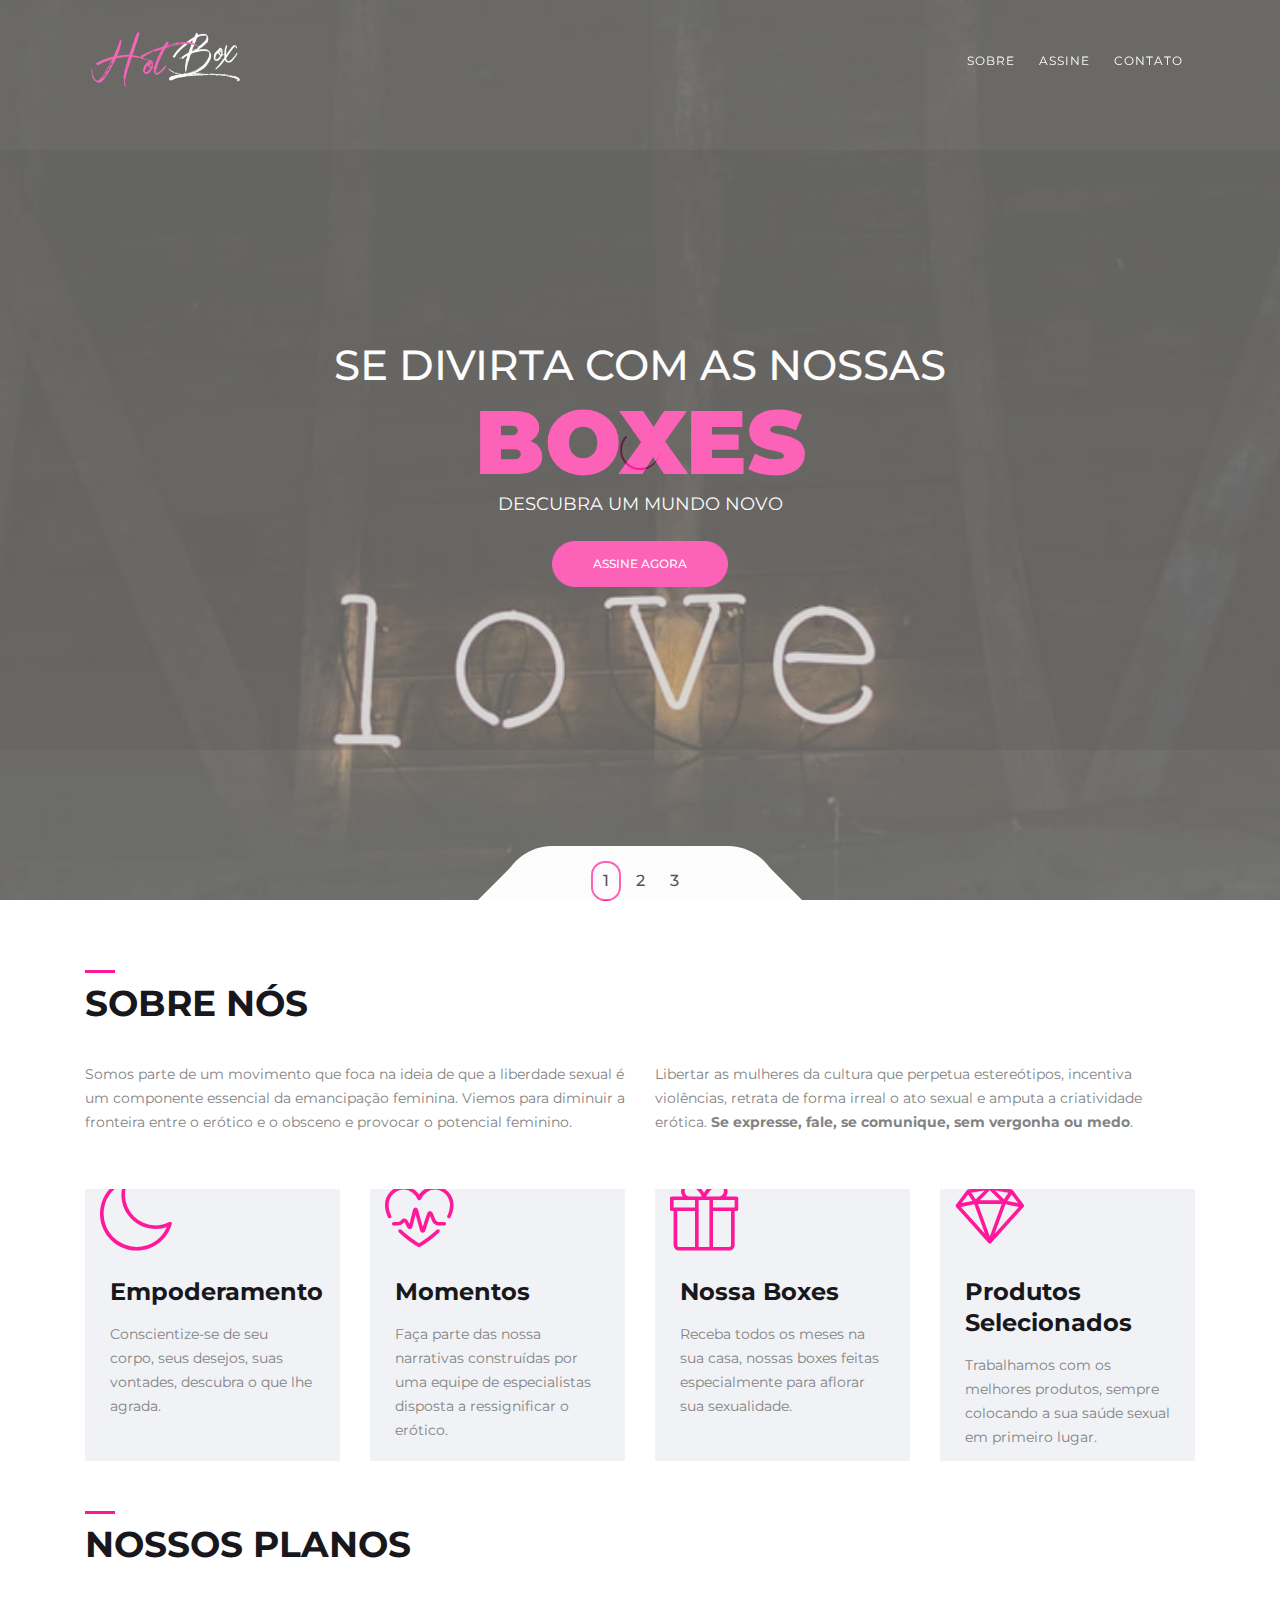
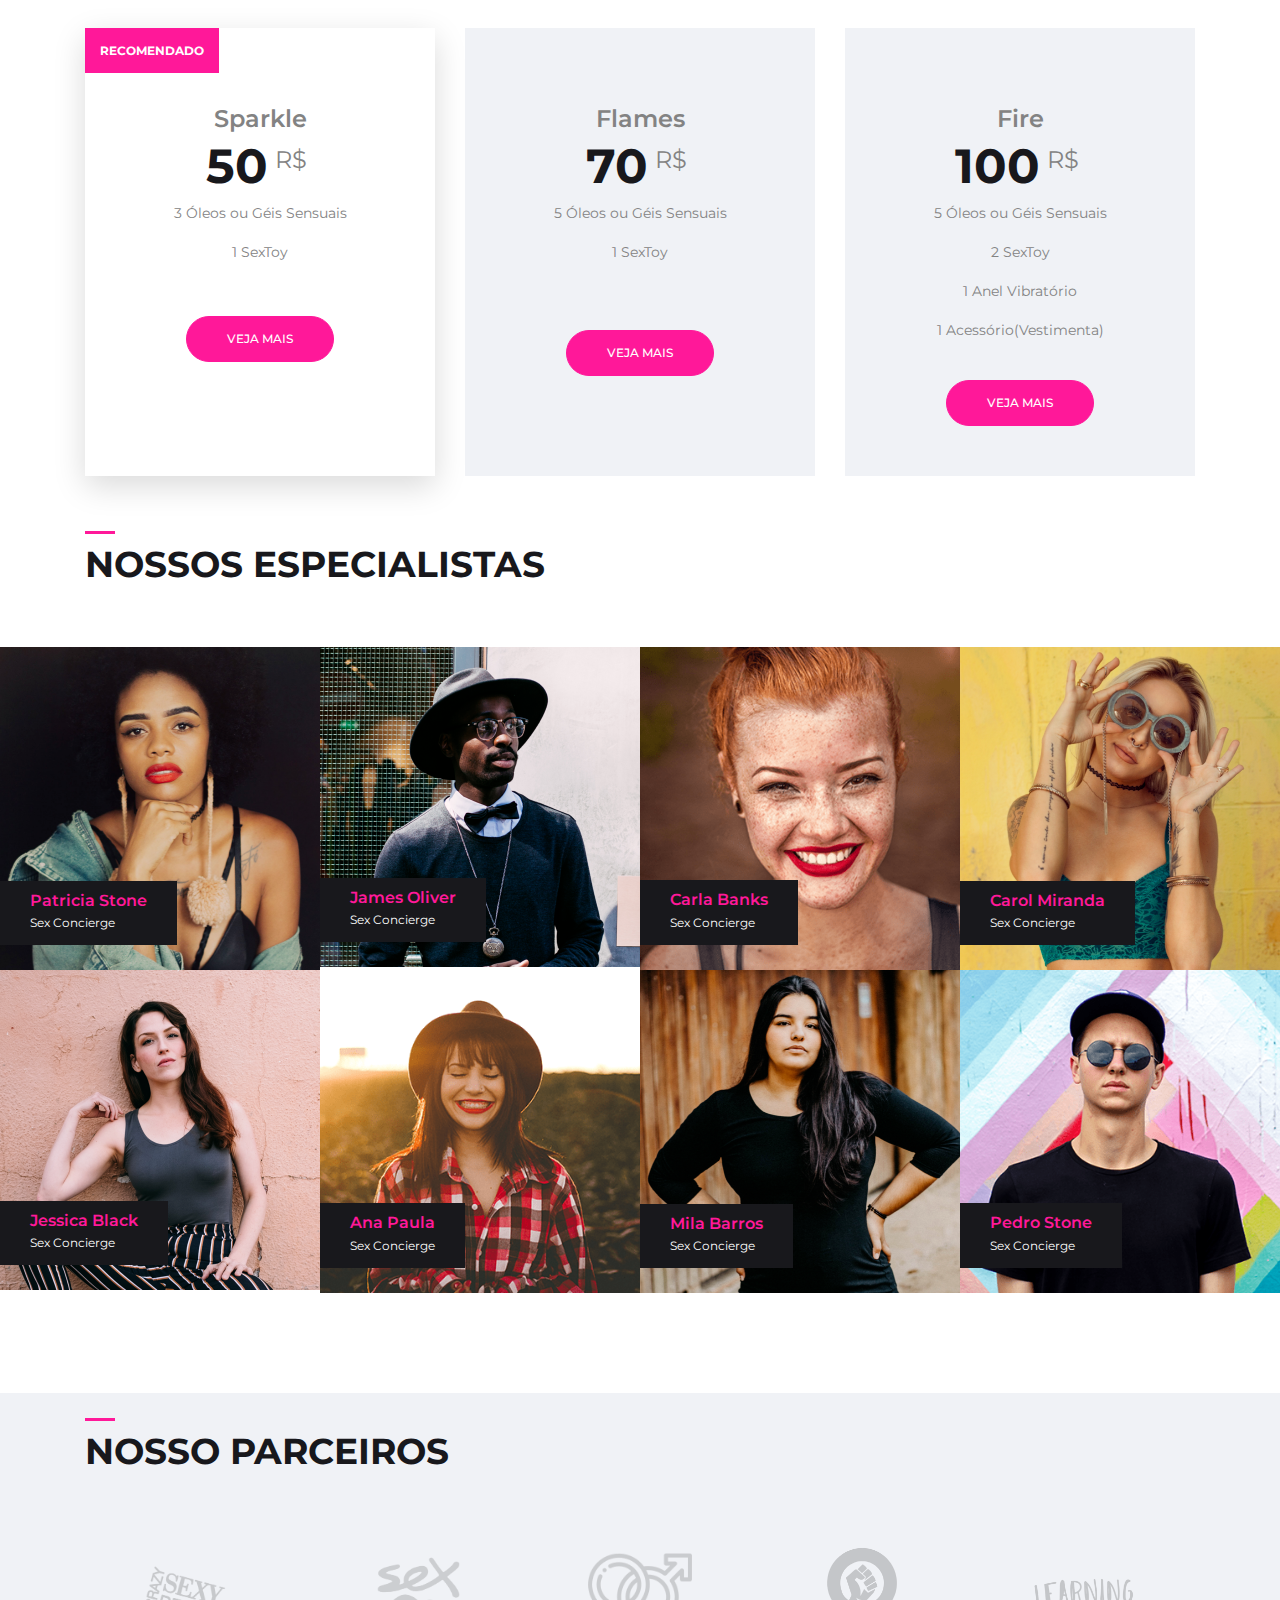
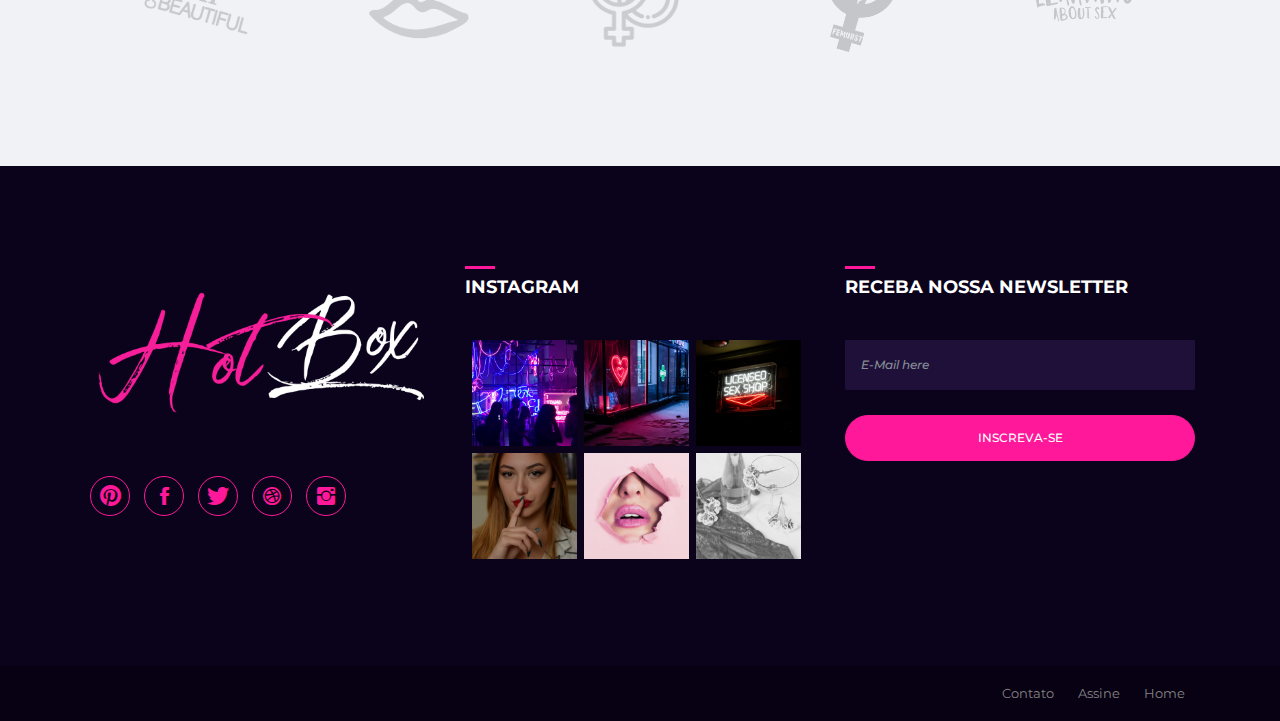
<file: index.html>
<!DOCTYPE html>
<html lang="en">
<head>
    <!-- ========== Meta Tags ========== -->
    <meta charset="UTF-8">
    <meta name="description" content="SexBox - Clube de Assinatura">
    <meta name="keywords" content="SexBox - Clube de Assinatura">
    <meta name="author" content="btfjulio">
    <meta name="viewport" content="width=device-width, initial-scale=1, maximum-scale=1">
    <!-- ========== Title ========== -->
    <title> Sex Box - Clube de Assinatura</title>
    <!-- ========== Favicon Ico ========== -->
    <!--<link rel="icon" href="fav.ico">-->
    <!-- ========== STYLESHEETS ========== -->
    <!-- Bootstrap CSS -->
    <link href="assets/css/bootstrap.min.css" rel="stylesheet">
    <!-- Fonts Icon CSS -->
    <link href="assets/css/font-awesome.min.css" rel="stylesheet">
    <link href="assets/css/et-line.css" rel="stylesheet">
    <link href="assets/css/ionicons.min.css" rel="stylesheet">
    <!-- Carousel CSS -->
    <link href="assets/css/owl.carousel.min.css" rel="stylesheet">
    <link href="assets/css/owl.theme.default.min.css" rel="stylesheet">
    <!-- Animate CSS -->
    <link rel="stylesheet" href="assets/css/animate.min.css">
    <!-- Custom styles for this template -->
    <link href="assets/css/main.css" rel="stylesheet">
    <link rel="icon" href="assets/img/logo-dark.png">
</head>
<body>
<div class="loader">
    <div class="loader-outter"></div>
    <div class="loader-inner"></div>
</div>

<!--header start here -->
<header class="header navbar fixed-top navbar-expand-md">
    <div class="container">
        <a class="navbar-brand logo" href="#">
            <img src="assets/img/logo.png" alt="Evento"/>
        </a>
        <button class="navbar-toggler" type="button" data-toggle="collapse" data-target="#headernav" aria-expanded="false" aria-label="Toggle navigation">
            <span class="lnr lnr-text-align-right"></span>
        </button>
        <div class="collapse navbar-collapse flex-sm-row-reverse" id="headernav">
            <ul class=" nav navbar-nav menu">
                <li class="nav-item">
                    <a class="nav-link active" href="#">Sobre</a>
                </li>
                <li class="nav-item">
                    <a class="nav-link " href="#">Assine</a>
                </li>
                <li class="nav-item">
                    <a class="nav-link " href="#">Contato</a>
                </li>
            </ul>
        </div>
    </div>
</header>
<!--header end here-->

<!--cover section slider -->
<section id="home" class="home-cover">
    <div class="cover_slider owl-carousel owl-theme">
        <div class="cover_item" style="background: url('assets/img/bg/photo-1487059509674-389a7b979022.jpeg');">
             <div class="slider_content">
                <div class="slider-content-inner">
                    <div class="container">
                        <div class="slider-content-center">
                            <h2 class="cover-title">
                                Se divirta com as nossas
                            </h2>
                            <strong class="cover-xl-text">boxes</strong>
                            <p class="cover-date">
                                descubra um mundo novo
                            </p>
                            <a href="#" class=" btn btn-primary btn-rounded" >
                                Assine agora
                            </a>
                        </div>
                    </div>
                </div>
            </div>
        </div>
        <div class="cover_item" style="background: url('assets/img/bg/photo-1496408136610-6498a1b8218b.jpeg');">
            <div class="slider_content">
                <div class="slider-content-inner">
                    <div class="container">
                        <div class="slider-content-center">
                            <h2 class="cover-title">
                                Todo mês uma
                            </h2>
                            <strong class="cover-xl-text">surpresa</strong>
                            <p class="cover-date">
                                produtos escolhidos a mão por nossos especialistas
                            </p>
                            <a href="#" class=" btn btn-primary btn-rounded" >
                                Assine agora
                            </a>
                        </div>
                    </div>
                </div>
            </div>
        </div>
        <div class="cover_item" style="background: url('assets/img/bg/photo-1483706600674-e0c87d3fe85b.jpeg');">
            <div class="slider_content">
                <div class="slider-content-inner">
                    <div class="container">
                        <div class="slider-content-center">
                            <h2 class="cover-title">
                                Sofisticação, bom gosto e
                            </h2>
                            <strong class="cover-xl-text">discrição</strong>
                            <p class="cover-date">
                                Mais de 1000 assinantes
                            </p>
                            <a href="#" class=" btn btn-primary btn-rounded" >
                                Assine agora
                            </a>
                        </div>
                    </div>
                </div>
            </div>
        </div>
    </div>
    <div class="cover_nav">
        <ul class="cover_dots">
            <li class="active" data="0"><span>1</span></li>
            <li  data="1"><span>2</span></li>
            <li  data="2"><span>3</span></li>
        </ul>
    </div>
</section>
<!--cover section slider end -->

<!--about the event -->
<section class="pb25">
    <div class="container">
        <div class="section_title">
            <h3 class="title">
                Sobre nós
            </h3>
        </div>
        <div class="row justify-content-center">
            <div class="col-12 col-md-6">
                <p>
                    Somos parte de um movimento que foca na ideia de que a liberdade sexual é um componente essencial da emancipação feminina. Viemos para diminuir a fronteira entre o erótico e o obsceno e provocar o potencial feminino.
                </p>
            </div>
            <div class="col-12 col-md-6">
                <p>
                     Libertar as mulheres da cultura que perpetua estereótipos, incentiva violências, retrata de forma irreal o ato sexual e amputa a criatividade erótica. <strong>Se expresse, fale, se comunique, sem vergonha ou medo</strong>.
                </p>
            </div>
        </div>

        <!--event features-->
        <div class="row justify-content-center mt30">
            <div class="col-12 col-md-6 col-lg-3">
                <div class="icon_box_one">
                    <i class="lnr lnr-moon"></i>
                    <div class="content">
                        <h4>Empoderamento</h4>
                        <p>
                            Conscientize-se de seu corpo, seus desejos, suas vontades, descubra o que lhe agrada.
                        </p>
                    </div>
                </div>
            </div>

            <div class="col-12 col-md-6 col-lg-3">
                <div class="icon_box_one">
                    <i class="lnr lnr-heart-pulse"></i>
                    <div class="content">
                        <h4>Momentos</h4>
                        <p>
                           Faça parte das nossa narrativas construídas por uma equipe de especialistas disposta a ressignificar o erótico.
                        </p>
                    </div>
                </div>
            </div>

            <div class="col-12 col-md-6 col-lg-3">
                <div class="icon_box_one">
                    <i class="lnr lnr-gift"></i>
                    <div class="content">
                        <h4>Nossa boxes</h4>
                        <p>
                          Receba todos os meses na sua casa, nossas boxes feitas especialmente para aflorar sua sexualidade.
                        </p>
                    </div>
                </div>
            </div>

            <div class="col-12 col-md-6 col-lg-3">
                <div class="icon_box_one">
                    <i class="lnr lnr-diamond"></i>
                    <div class="content">
                        <h4>Produtos selecionados</h4>
                        <p>
                            Trabalhamos com os melhores produtos, sempre colocando a sua saúde sexual em primeiro lugar.
                        </p>
                    </div>
                </div>
            </div>
        </div>
        <!--event features end-->
    </div>
</section>
<!--about the event end -->


<!--Price section-->
<section class="pb25">
    <div class="container">
        <div class="section_title mb50">
            <h3 class="title">
                Nossos planos
            </h3>
        </div>

        <div class="row justify-content-center">
            <div class="col-md-4 col-12">
                <div class="price_box active">
                    <div class="price_highlight">
                        Recomendado
                    </div>
                   <div class="price_header">
                       <h4>
                           Sparkle
                       </h4>
                   </div>
                    <div class="price_tag">
                        50 <sup>R$</sup>
                    </div>
                    <div class="price_features">
                        <ul>
                            <li>
                               3 Óleos ou Géis Sensuais
                            </li>
                            <li>
                               1 SexToy
                            </li>
                            </li>
                            <li>
                            </li>
                        </ul>
                    </div>
                    <div class="price_footer">
                        <a href="#" class="btn btn-primary btn-rounded">Veja mais</a>
                    </div>
                </div>
            </div>
            <div class="col-md-4 col-12">
                <div class="price_box">
                    <div class="price_header">
                        <h4>
                            Flames
                        </h4>
                    </div>
                    <div class="price_tag">
                        70 <sup>R$</sup>
                    </div>
                    <div class="price_features">
                        <ul>
                            <li>
                               5 Óleos ou Géis Sensuais
                            </li>
                            <li>
                               1 SexToy
                            </li>
                            <li>

                            </li>
                            <li>

                            </li>
                        </ul>
                    </div>
                    <div class="price_footer">
                        <a href="#" class="btn btn-primary btn-rounded">Veja mais</a>
                    </div>
                </div>
            </div>
            <div class="col-md-4 col-12">
                <div class="price_box">
                    <div class="price_header">
                        <h4>
                            Fire
                        </h4>
                    </div>
                    <div class="price_tag">
                        100 <sup>R$</sup>
                    </div>
                    <div class="price_features">
                        <ul>
                            <li>
                               5 Óleos ou Géis Sensuais
                            </li>
                            <li>
                               2 SexToy
                            </li>
                            <li>
                               1 Anel Vibratório
                            </li>
                            <li>
                               1 Acessório(Vestimenta)
                            </li>
                        </ul>
                    </div>
                    <div class="price_footer">
                        <a href="#" class="btn btn-primary btn-rounded">Veja mais</a>
                    </div>
                </div>
            </div>
        </div>
    </div>
</section>
<!--price section end -->
<!--speaker section-->
<section class="pb100">
    <div class="container">
        <div class="section_title mb50">
            <h3 class="title">
               nossos especialistas
            </h3>
        </div>
    </div>
    <div class="row justify-content-center no-gutters">
        <div class="col-md-3 col-sm-6">
            <div class="speaker_box">
                <div class="speaker_img">
                    <img src="assets/img/speakers/s1.png" alt="speaker name">
                    <div class="info_box">
                        <h5 class="name">Patricia Stone</h5>
                        <p class="position">Sex Concierge</p>
                    </div>
                </div>
            </div>
        </div>
        <div class="col-md-3 col-sm-6">
            <div class="speaker_box">
                <div class="speaker_img">
                    <img src="assets/img/speakers/s2.png" alt="speaker name">
                    <div class="info_box">
                        <h5 class="name">James Oliver</h5>
                        <p class="position">Sex Concierge</p>
                    </div>
                </div>
            </div>

        </div>
        <div class="col-md-3 col-sm-6">
            <div class="speaker_box">
                <div class="speaker_img">
                    <img src="assets/img/speakers/s3.png" alt="speaker name">
                    <div class="info_box">
                        <h5 class="name">Carla Banks</h5>
                        <p class="position">Sex Concierge</p>
                    </div>
                </div>
            </div>
        </div>
        <div class="col-md-3 col-sm-6">
            <div class="speaker_box">
                <div class="speaker_img">
                    <img src="assets/img/speakers/s4.png" alt="speaker name">
                    <div class="info_box">
                        <h5 class="name">Carol Miranda</h5>
                        <p class="position">Sex Concierge</p>
                    </div>
                </div>
            </div>
        </div>
        <div class="col-md-3 col-sm-6">
            <div class="speaker_box">
                <div class="speaker_img">
                    <img src="assets/img/speakers/s5.png" alt="speaker name">
                    <div class="info_box">
                        <h5 class="name">Jessica Black</h5>
                        <p class="position">Sex Concierge</p>
                    </div>
                </div>
            </div>
        </div>
        <div class="col-md-3 col-sm-6">
            <div class="speaker_box">
                <div class="speaker_img">
                    <img src="assets/img/speakers/s6.png" alt="speaker name">
                    <div class="info_box">
                        <h5 class="name">Ana Paula</h5>
                        <p class="position">Sex Concierge</p>
                    </div>
                </div>
            </div>
        </div>
        <div class="col-md-3 col-sm-6">
            <div class="speaker_box">
                <div class="speaker_img">
                    <img src="assets/img/speakers/s7.png" alt="speaker name">
                    <div class="info_box">
                        <h5 class="name">Mila Barros</h5>
                        <p class="position">Sex Concierge</p>
                    </div>
                </div>
            </div>
        </div>
        <div class="col-md-3 col-sm-6">
            <div class="speaker_box">
                <div class="speaker_img">
                    <img src="assets/img/speakers/s8.png" alt="speaker name">
                    <div class="info_box">
                        <h5 class="name">Pedro Stone</h5>
                        <p class="position">Sex Concierge</p>
                    </div>
                </div>
            </div>
        </div>
    </div>
</section>
<!--speaker section end -->

<!--brands section -->
<section class="bg-gray pt25 pb100">
    <div class="container">
        <div class="section_title mb50">
            <h3 class="title">
                nosso parceiros
            </h3>
        </div>
        <div class="brand_carousel owl-carousel">
            <div class="brand_item text-center">
                <img src="assets/img/brands/b1.png" alt="brand">
            </div>
            <div class="brand_item text-center">
                <img src="assets/img/brands/b2.png" alt="brand">
            </div>

            <div class="brand_item text-center">
                <img src="assets/img/brands/b3.png" alt="brand">
            </div>
            <div class="brand_item text-center">
                <img src="assets/img/brands/b4.png" alt="brand">
            </div>
            <div class="brand_item text-center">
                <img src="assets/img/brands/b5.png" alt="brand">
            </div>
        </div>
    </div>
</section>
<!--brands section end-->


<!--footer start -->
<footer>
    <div class="container">
        <div class="row justify-content-center">

            <div class="col-md-4 col-12">
                <div class="footer_box">
                    <div class="footer_header">
                        <div class="footer_logo">
                            <img src="assets/img/logo.png" alt="evento">
                        </div>
                    </div>
                    <div class="footer_box_body">
                        <ul class="footer_social">
                            <li>
                                <a href="#"><i class="ion-social-pinterest"></i></a>
                            </li>
                            <li>
                                <a href="#"><i class="ion-social-facebook"></i></a>
                            </li>
                            <li>
                                <a href="#"><i class="ion-social-twitter"></i></a>
                            </li>
                            <li>
                                <a href="#"><i class="ion-social-dribbble"></i></a>
                            </li>
                            <li>
                                <a href="#"><i class="ion-social-instagram"></i></a>
                            </li>
                        </ul>
                    </div>
                </div>
            </div>

            <div class="col-12 col-md-4">
                <div class="footer_box">
                    <div class="footer_header">
                        <h4 class="footer_title">
                            instagram
                        </h4>
                    </div>
                    <div class="footer_box_body">
                        <ul class="instagram_list">
                            <li>
                                <a href="#">
                                    <img src="assets/img/cleander/c1.png" alt="instagram">
                                </a>
                            </li>
                            <li>
                                <a href="#">
                                    <img src="assets/img/cleander/c2.png" alt="instagram">
                                </a>
                            </li>
                            <li>
                                <a href="#">
                                    <img src="assets/img/cleander/c3.png" alt="instagram">
                                </a>
                            </li>
                            <li>
                                <a href="#">
                                    <img src="assets/img/cleander/c4.png" alt="instagram">
                                </a>
                            </li>
                            <li>
                                <a href="#">
                                    <img src="assets/img/cleander/c5.png" alt="instagram">
                                </a>
                            </li>
                            <li>
                                <a href="#">
                                    <img src="assets/img/cleander/c6.png" alt="instagram">
                                </a>
                            </li>
                        </ul>
                    </div>
                </div>
            </div>

            <div class="col-12 col-md-4">
                <div class="footer_box">
                    <div class="footer_header">
                        <h4 class="footer_title">
                            receba nossa newsletter
                        </h4>
                    </div>
                    <div class="footer_box_body">
                        <div class="newsletter_form">
                            <input type="email" class="form-control" placeholder="E-Mail here">
                            <button class="btn btn-rounded btn-block btn-primary">Inscreva-se</button>
                        </div>
                    </div>
                </div>
            </div>
        </div>
    </div>
</footer>
<div class="copyright_footer">
    <div class="container">
        <div class="row justify-content-center">
            <div class="col-md-6 col-12">
            </div>
            <div class="col-12 col-md-6 ">
                <ul class="footer_menu">
                    <li>
                        <a href="#">Home</a>
                    </li>
                    <li>
                        <a href="#">Assine</a>
                    </li>
                    <li>
                        <a href="#">Contato</a>
                    </li>
                </ul>
            </div>
        </div>
    </div>
</div>
<!--footer end -->

<!-- jquery -->
<script src="assets/js/jquery.min.js"></script>
<!-- bootstrap -->
<script src="assets/js/popper.js"></script>
<script src="assets/js/bootstrap.min.js"></script>
<script src="assets/js/waypoints.min.js"></script>
<!--slick carousel -->
<script src="assets/js/owl.carousel.min.js"></script>
<!--parallax -->
<script src="assets/js/parallax.min.js"></script>
<!--Counter up -->
<script src="assets/js/jquery.counterup.min.js"></script>
<!--Counter down -->
<script src="assets/js/jquery.countdown.min.js"></script>
<!-- WOW JS -->
<script src="assets/js/wow.min.js"></script>
<!-- Custom js -->
<script src="assets/js/main.js"></script>
</body>
</html>
</file>
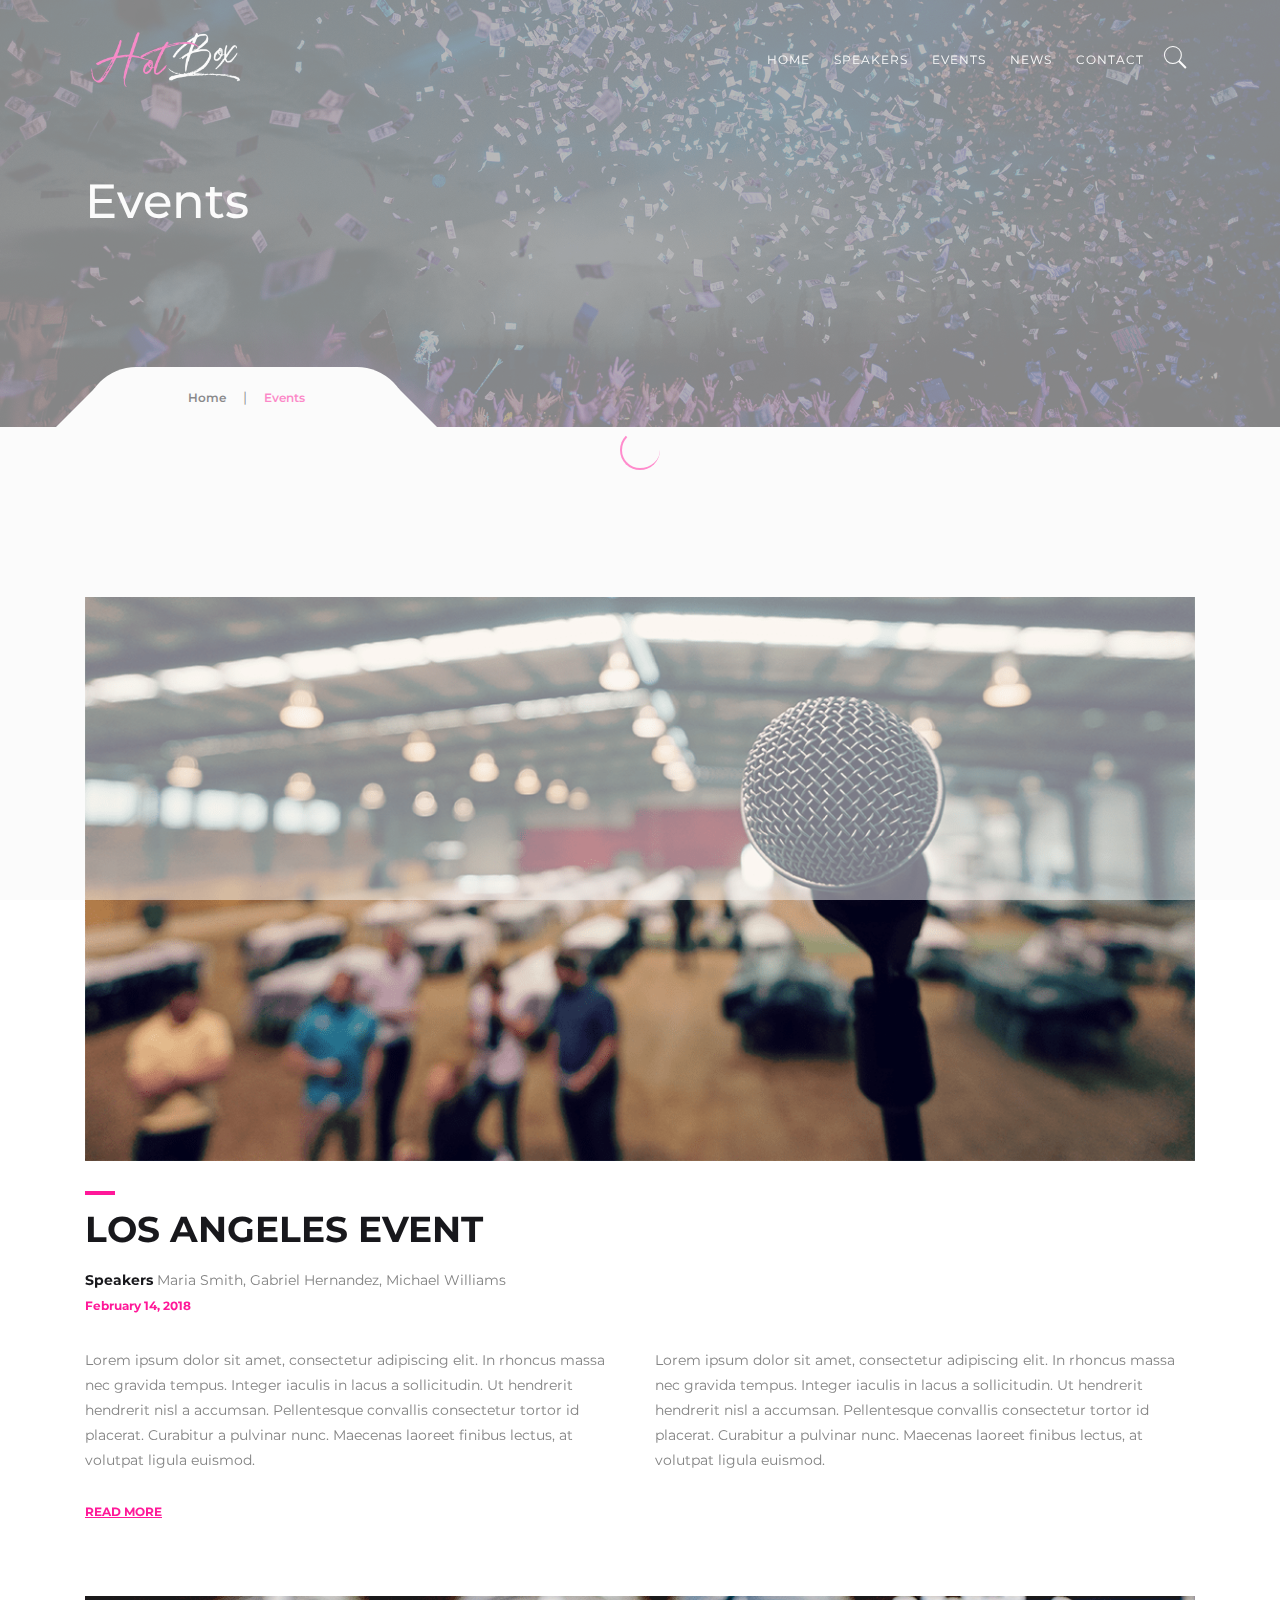
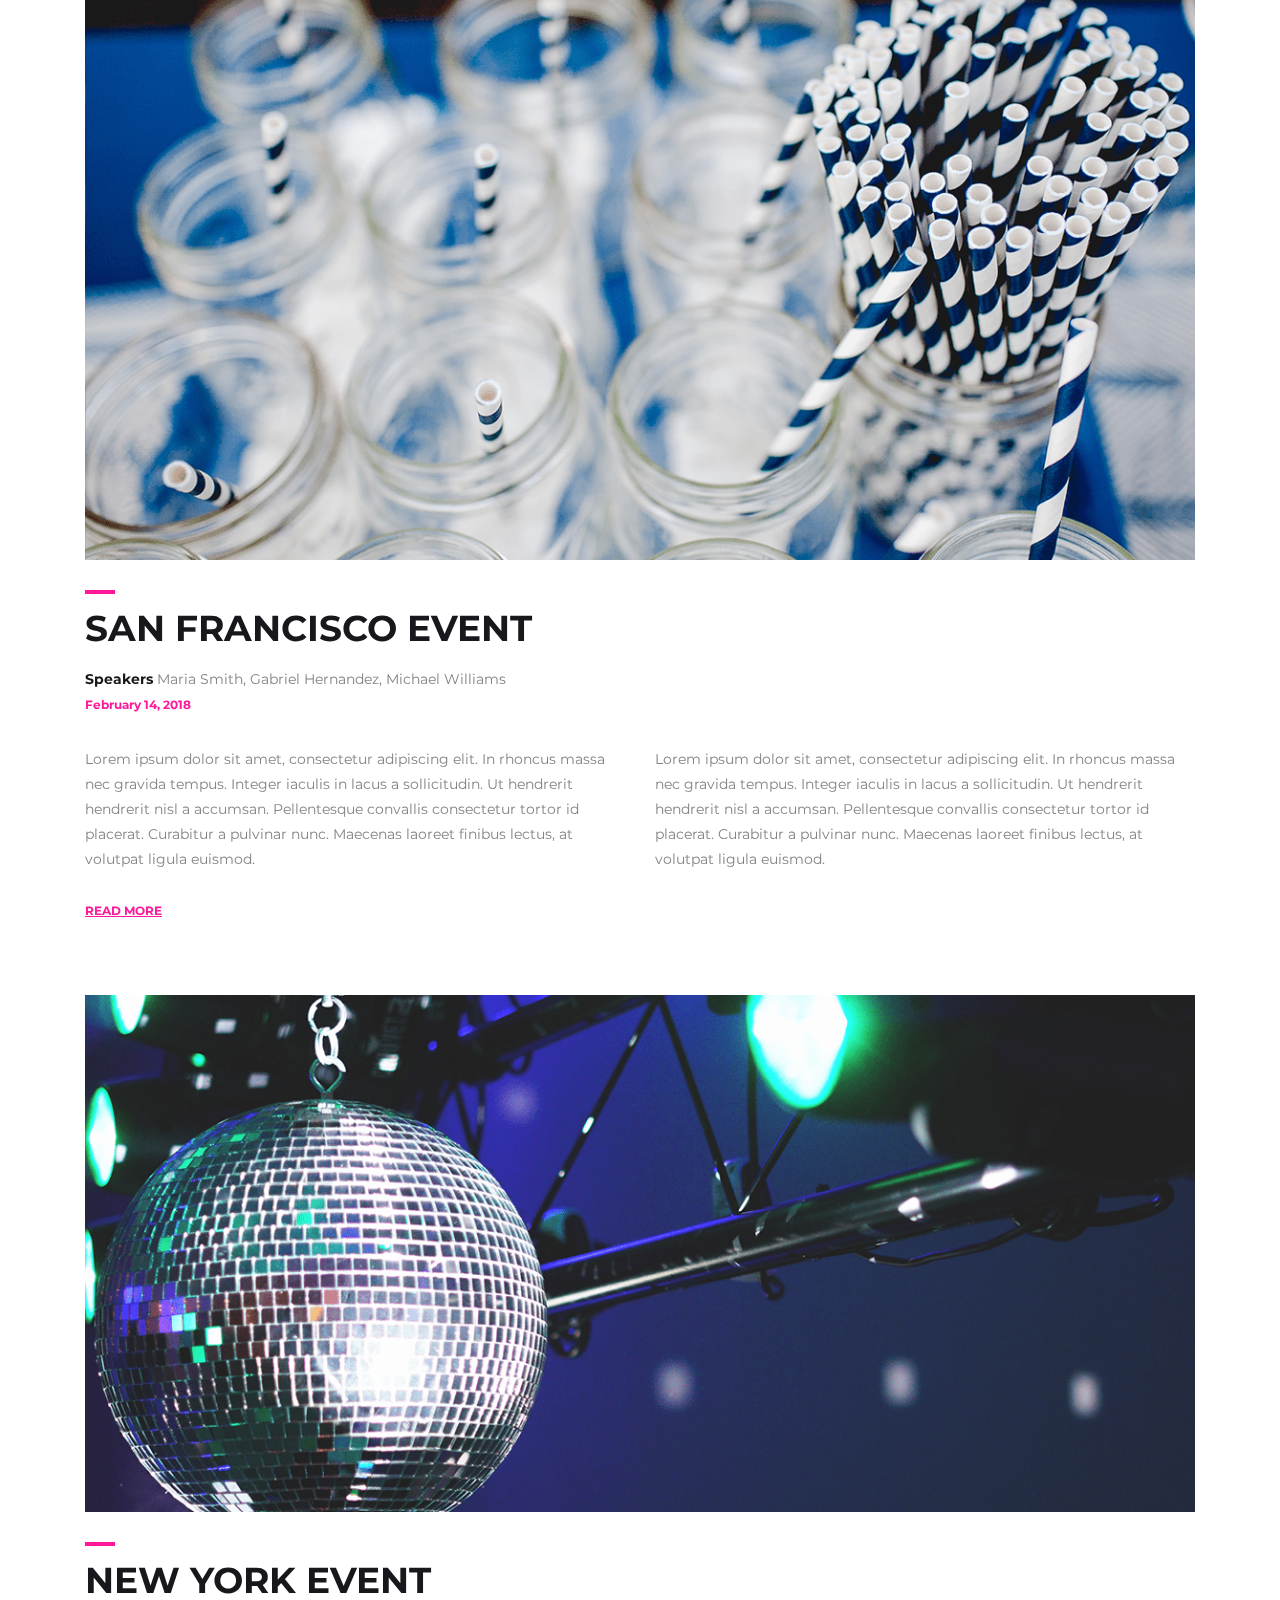
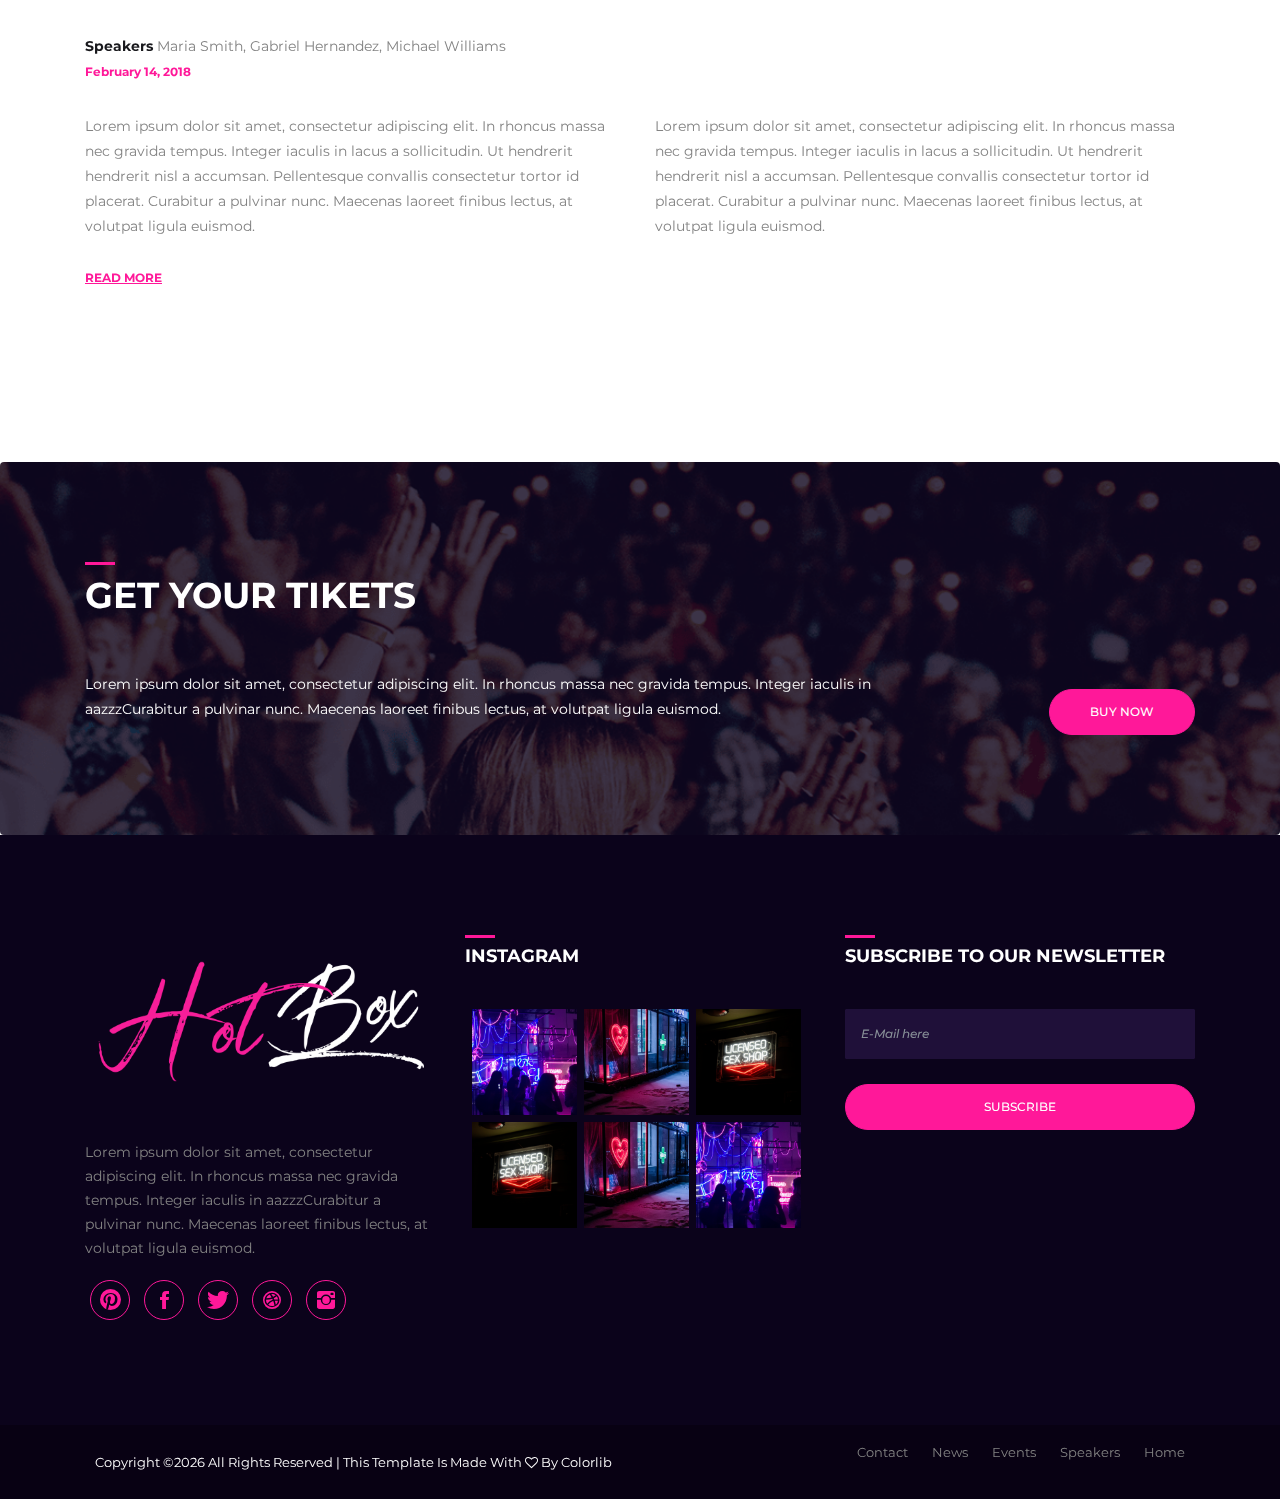
<file: events.html>
<!DOCTYPE html>
<html lang="en">
<head>
    <!-- ========== Meta Tags ========== -->
    <meta charset="UTF-8">
    <meta name="description" content="Evento -Event Html Template">
    <meta name="keywords" content="Evento , Event , Html, Template">
    <meta name="author" content="ColorLib">
    <meta name="viewport" content="width=device-width, initial-scale=1, maximum-scale=1">
    <!-- ========== Title ========== -->
    <title> Evento - Event Html Template</title>
    <!-- ========== Favicon Ico ========== -->
    <!--<link rel="icon" href="fav.ico">-->
    <!-- ========== STYLESHEETS ========== -->
    <!-- Bootstrap CSS -->
    <link href="assets/css/bootstrap.min.css" rel="stylesheet">
    <!-- Fonts Icon CSS -->
    <link href="assets/css/font-awesome.min.css" rel="stylesheet">
    <link href="assets/css/et-line.css" rel="stylesheet">
    <link href="assets/css/ionicons.min.css" rel="stylesheet">
    <!-- Carousel CSS -->
    <link href="assets/css/owl.carousel.min.css" rel="stylesheet">
    <link href="assets/css/owl.theme.default.min.css" rel="stylesheet">
    <!-- Animate CSS -->
    <link rel="stylesheet" href="assets/css/animate.min.css">
    <!-- Custom styles for this template -->
    <link href="assets/css/main.css" rel="stylesheet">
</head>
<body>
<div class="loader">
    <div class="loader-outter"></div>
    <div class="loader-inner"></div>
</div>

<!--header start here -->
<header class="header navbar fixed-top navbar-expand-md">
    <div class="container">
        <a class="navbar-brand logo" href="#">
            <img src="assets/img/logo.png" alt="Evento"/>
        </a>
        <button class="navbar-toggler" type="button" data-toggle="collapse" data-target="#headernav" aria-expanded="false" aria-label="Toggle navigation">
            <span class="lnr lnr-text-align-right"></span>
        </button>
        <div class="collapse navbar-collapse flex-sm-row-reverse" id="headernav">
            <ul class=" nav navbar-nav menu">
                <li class="nav-item">
                    <a class="nav-link active" href="#">Home</a>
                </li>
                <li class="nav-item">
                    <a class="nav-link " href="#">Speakers</a>
                </li>
                <li class="nav-item">
                    <a class="nav-link " href="#">Events</a>
                </li>
                <li class="nav-item">
                    <a class="nav-link " href="#">News</a>
                </li>
                <li class="nav-item">
                    <a class="nav-link " href="#">Contact</a>
                </li>
                <li class="search_btn">
                    <a  href="#">
                        <i class="ion-ios-search"></i>
                    </a>
                </li>
            </ul>
        </div>
    </div>
</header>
<!--header end here-->

<!--page title section-->
<section class="inner_cover parallax-window" data-parallax="scroll" data-image-src="assets/img/bg/bg-img.png">
    <div class="overlay_dark"></div>
    <div class="container">
        <div class="row justify-content-center align-items-center">
            <div class="col-12">
                <div class="inner_cover_content">
                    <h3>
                       Events
                    </h3>
                </div>
            </div>
        </div>

        <div class="breadcrumbs">
            <ul>
                <li><a href="#">Home</a>  |   </li>
                <li><span>Events</span></li>
            </ul>
        </div>
    </div>
</section>
<!--page title section end-->


<!--events section -->
<section class="pt100 pb100">
    <div class="container">

        <div class="event_box">
            <img src="assets/img/events/event1.png" alt="event">
            <div class="event_info">
                <div class="event_title">
                    Los Angeles Event
                </div>
                <div class="speakers">
                    <strong>Speakers</strong>
                    <span>Maria Smith,  Gabriel Hernandez,  Michael Williams</span>
                </div>
                <div class="event_date">
                    February 14, 2018
                </div>
            </div>
            <div class="event_word">
                <div class="row justify-content-center">
                    <div class="col-md-6 col-12">
                        Lorem ipsum dolor sit amet, consectetur adipiscing elit. In rhoncus massa nec gravida tempus. Integer iaculis in lacus a sollicitudin. Ut hendrerit hendrerit nisl a accumsan. Pellentesque convallis consectetur tortor id placerat. Curabitur a pulvinar nunc. Maecenas laoreet finibus lectus, at volutpat ligula euismod.
                    </div>
                    <div class="col-md-6 col-12">
                        Lorem ipsum dolor sit amet, consectetur adipiscing elit. In rhoncus massa nec gravida tempus. Integer iaculis in lacus a sollicitudin. Ut hendrerit hendrerit nisl a accumsan. Pellentesque convallis consectetur tortor id placerat. Curabitur a pulvinar nunc. Maecenas laoreet finibus lectus, at volutpat ligula euismod.
                    </div>
                </div>
            </div>
            <a href="#" class="readmore_btn">read more</a>
        </div>

        <div class="event_box">
            <img src="assets/img/events/event2.png" alt="event">
            <div class="event_info">
                <div class="event_title">
                    san francisco Event
                </div>
                <div class="speakers">
                    <strong>Speakers</strong>
                    <span>Maria Smith,  Gabriel Hernandez,  Michael Williams</span>
                </div>
                <div class="event_date">
                    February 14, 2018
                </div>
            </div>
            <div class="event_word">
                <div class="row justify-content-center">
                    <div class="col-md-6 col-12">
                        Lorem ipsum dolor sit amet, consectetur adipiscing elit. In rhoncus massa nec gravida tempus. Integer iaculis in lacus a sollicitudin. Ut hendrerit hendrerit nisl a accumsan. Pellentesque convallis consectetur tortor id placerat. Curabitur a pulvinar nunc. Maecenas laoreet finibus lectus, at volutpat ligula euismod.
                    </div>
                    <div class="col-md-6 col-12">
                        Lorem ipsum dolor sit amet, consectetur adipiscing elit. In rhoncus massa nec gravida tempus. Integer iaculis in lacus a sollicitudin. Ut hendrerit hendrerit nisl a accumsan. Pellentesque convallis consectetur tortor id placerat. Curabitur a pulvinar nunc. Maecenas laoreet finibus lectus, at volutpat ligula euismod.
                    </div>
                </div>
            </div>
            <a href="#" class="readmore_btn">read more</a>
        </div>

        <div class="event_box">
            <img src="assets/img/events/event3.png" alt="event">
            <div class="event_info">
                <h5 class="event_title">
                    New york Event
                </h5>
                <div class="speakers">
                    <strong>Speakers</strong>
                    <span>Maria Smith,  Gabriel Hernandez,  Michael Williams</span>
                </div>
                <div class="event_date">
                    February 14, 2018
                </div>
            </div>
            <div class="event_word">
                <div class="row justify-content-center">
                    <div class="col-md-6 col-12">
                        Lorem ipsum dolor sit amet, consectetur adipiscing elit. In rhoncus massa nec gravida tempus. Integer iaculis in lacus a sollicitudin. Ut hendrerit hendrerit nisl a accumsan. Pellentesque convallis consectetur tortor id placerat. Curabitur a pulvinar nunc. Maecenas laoreet finibus lectus, at volutpat ligula euismod.
                    </div>
                    <div class="col-md-6 col-12">
                        Lorem ipsum dolor sit amet, consectetur adipiscing elit. In rhoncus massa nec gravida tempus. Integer iaculis in lacus a sollicitudin. Ut hendrerit hendrerit nisl a accumsan. Pellentesque convallis consectetur tortor id placerat. Curabitur a pulvinar nunc. Maecenas laoreet finibus lectus, at volutpat ligula euismod.
                    </div>
                </div>
            </div>
            <a href="#" class="readmore_btn">read more</a>
        </div>

    </div>
</section>
<!--event section end -->



<!--get tickets section -->
<section class="bg-img pt100 pb100" style="background-image: url('assets/img/bg/tickets.png');">
    <div class="container">
        <div class="section_title mb30">
            <h3 class="title color-light">
                GEt your tikets
            </h3>
        </div>
        <div class="row justify-content-center align-items-center">
            <div class="col-md-9 text-md-left text-center color-light">
                Lorem ipsum dolor sit amet, consectetur adipiscing elit. In rhoncus massa nec gravida tempus. Integer iaculis in aazzzCurabitur a pulvinar nunc. Maecenas laoreet finibus lectus, at volutpat ligula euismod.
            </div>
            <div class="col-md-3 text-md-right text-center">
                <a href="#" class="btn btn-primary btn-rounded mt30">buy now</a>
            </div>
        </div>
    </div>
</section>
<!--get tickets section end-->

<!--footer start -->
<footer>
    <div class="container">
        <div class="row justify-content-center">

            <div class="col-md-4 col-12">
                <div class="footer_box">
                    <div class="footer_header">
                        <div class="footer_logo">
                            <img src="assets/img/logo.png" alt="evento">
                        </div>
                    </div>
                    <div class="footer_box_body">
                        <p>
                            Lorem ipsum dolor sit amet, consectetur adipiscing elit. In rhoncus massa nec gravida tempus. Integer iaculis in aazzzCurabitur a pulvinar nunc. Maecenas laoreet finibus lectus, at volutpat ligula euismod.
                        </p>
                        <ul class="footer_social">
                            <li>
                                <a href="#"><i class="ion-social-pinterest"></i></a>
                            </li>
                            <li>
                                <a href="#"><i class="ion-social-facebook"></i></a>
                            </li>
                            <li>
                                <a href="#"><i class="ion-social-twitter"></i></a>
                            </li>
                            <li>
                                <a href="#"><i class="ion-social-dribbble"></i></a>
                            </li>
                            <li>
                                <a href="#"><i class="ion-social-instagram"></i></a>
                            </li>
                        </ul>
                    </div>
                </div>
            </div>

            <div class="col-12 col-md-4">
                <div class="footer_box">
                    <div class="footer_header">
                        <h4 class="footer_title">
                            instagram
                        </h4>
                    </div>
                    <div class="footer_box_body">
                        <ul class="instagram_list">
                            <li>
                                <a href="#">
                                    <img src="assets/img/cleander/c1.png" alt="instagram">
                                </a>
                            </li>
                            <li>
                                <a href="#">
                                    <img src="assets/img/cleander/c2.png" alt="instagram">
                                </a>
                            </li>
                            <li>
                                <a href="#">
                                    <img src="assets/img/cleander/c3.png" alt="instagram">
                                </a>
                            </li>
                            <li>
                                <a href="#">
                                    <img src="assets/img/cleander/c3.png" alt="instagram">
                                </a>
                            </li>
                            <li>
                                <a href="#">
                                    <img src="assets/img/cleander/c2.png" alt="instagram">
                                </a>
                            </li>
                            <li>
                                <a href="#">
                                    <img src="assets/img/cleander/c1.png" alt="instagram">
                                </a>
                            </li>
                        </ul>
                    </div>
                </div>
            </div>

            <div class="col-12 col-md-4">
                <div class="footer_box">
                    <div class="footer_header">
                        <h4 class="footer_title">
                            subscribe to our newsletter
                        </h4>
                    </div>
                    <div class="footer_box_body">
                        <div class="newsletter_form">
                            <input type="email" class="form-control" placeholder="E-Mail here">
                            <button class="btn btn-rounded btn-block btn-primary">SUBSCRIBE</button>
                        </div>
                    </div>
                </div>
            </div>
        </div>
    </div>
</footer>
<div class="copyright_footer">
    <div class="container">
        <div class="row justify-content-center">
            <div class="col-md-6 col-12">
                <p><!-- Link back to Colorlib can't be removed. Template is licensed under CC BY 3.0. -->
Copyright &copy;<script>document.write(new Date().getFullYear());</script> All rights reserved | This template is made with <i class="fa fa-heart-o" aria-hidden="true"></i> by <a href="https://colorlib.com" target="_blank">Colorlib</a>
<!-- Link back to Colorlib can't be removed. Template is licensed under CC BY 3.0. --></p>
            </div>
            <div class="col-12 col-md-6 ">
                <ul class="footer_menu">
                    <li>
                        <a href="#">Home</a>
                    </li>
                    <li>
                        <a href="#">Speakers</a>
                    </li>
                    <li>
                        <a href="#">Events</a>
                    </li>
                    <li>
                        <a href="#">News</a>
                    </li>
                    <li>
                        <a href="#">Contact</a>
                    </li>
                </ul>
            </div>
        </div>
    </div>
</div>
<!--footer end -->

<!-- jquery -->
<script src="assets/js/jquery.min.js"></script>
<!-- bootstrap -->
<script src="assets/js/popper.js"></script>
<script src="assets/js/bootstrap.min.js"></script>
<script src="assets/js/waypoints.min.js"></script>
<!--slick carousel -->
<script src="assets/js/owl.carousel.min.js"></script>
<!--parallax -->
<script src="assets/js/parallax.min.js"></script>
<!--Counter up -->
<script src="assets/js/jquery.counterup.min.js"></script>
<!--Counter down -->
<script src="assets/js/jquery.countdown.min.js"></script>
<!-- WOW JS -->
<script src="assets/js/wow.min.js"></script>
<!-- Custom js -->
<script src="assets/js/main.js"></script>
</body>
</html>
</file>
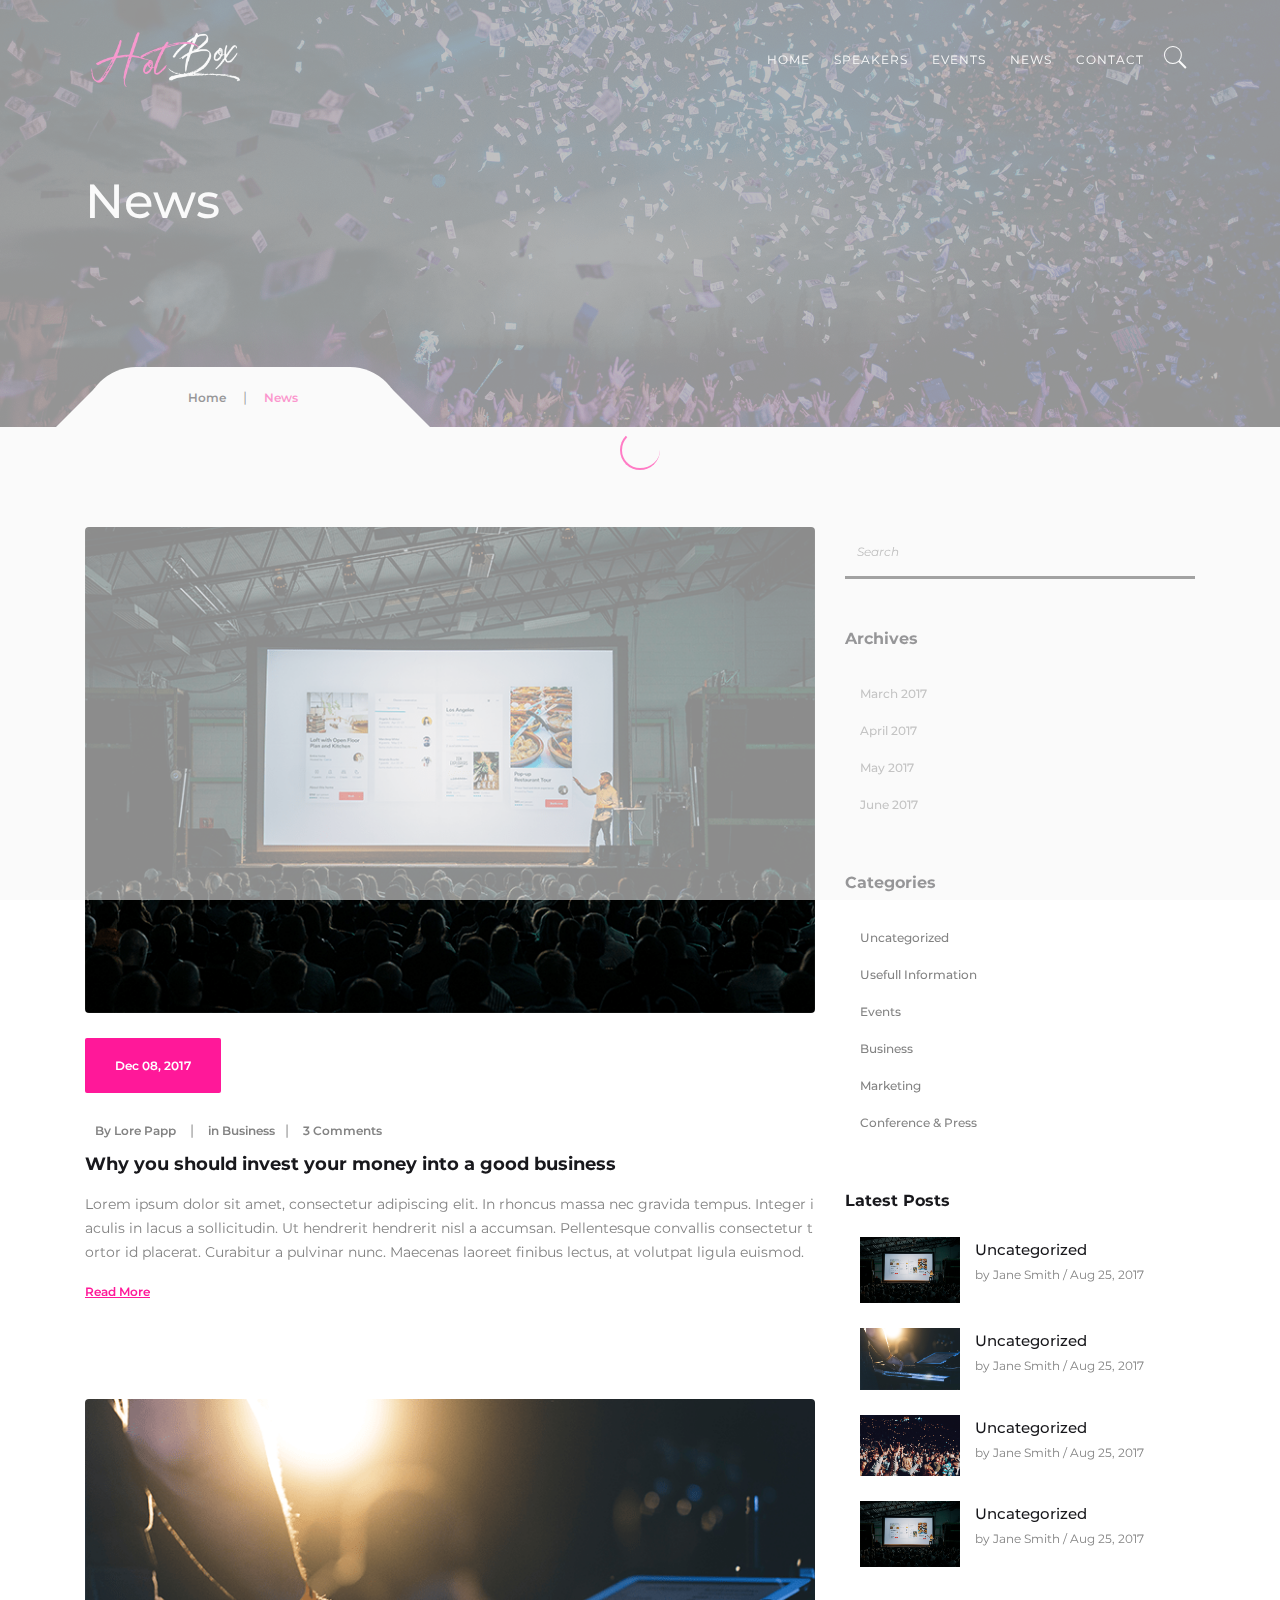
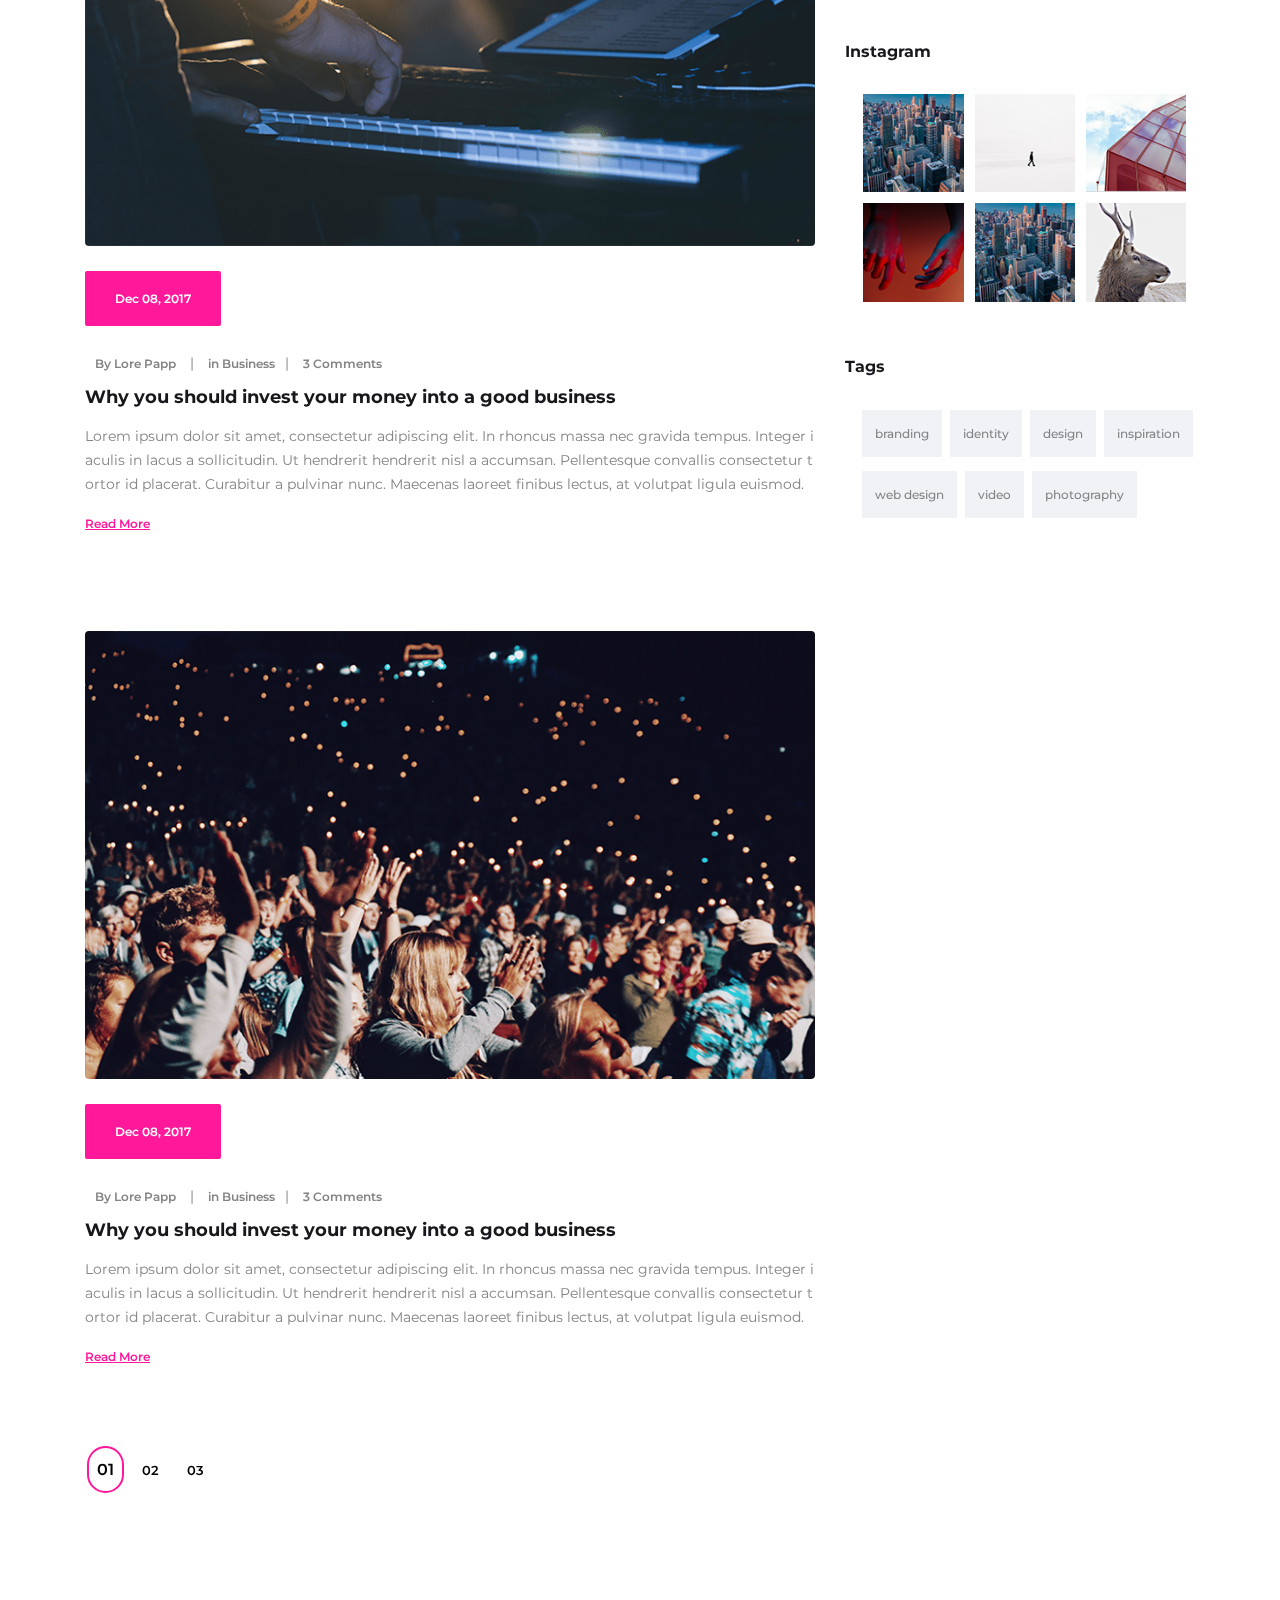
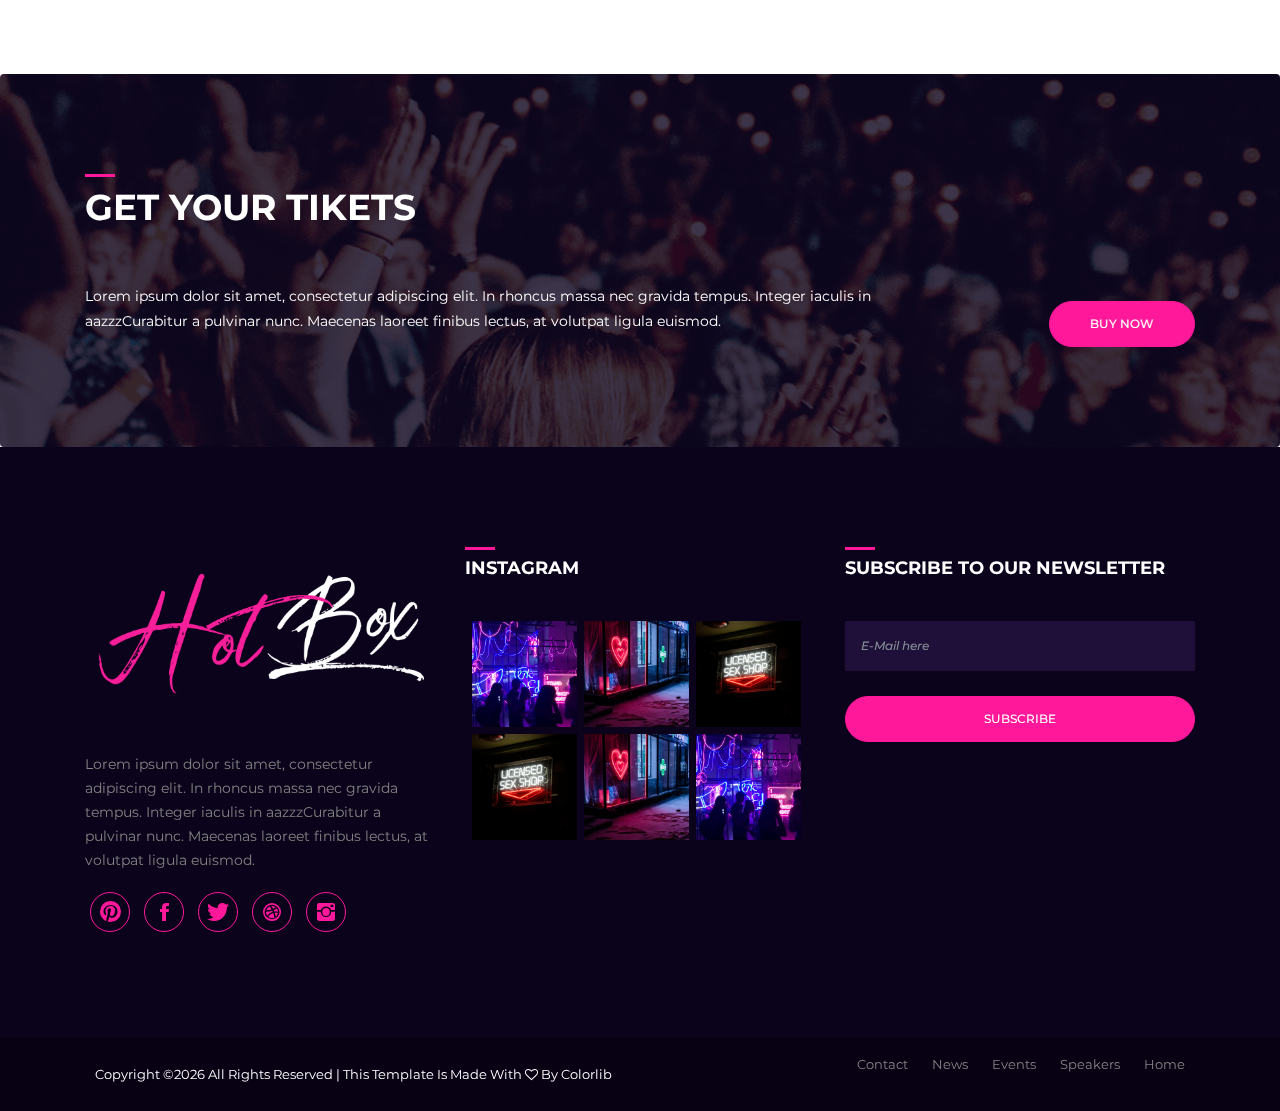
<file: news.html>
<!DOCTYPE html>
<html lang="en">
<head>
    <!-- ========== Meta Tags ========== -->
    <meta charset="UTF-8">
    <meta name="description" content="Evento -Event Html Template">
    <meta name="keywords" content="Evento , Event , Html, Template">
    <meta name="author" content="ColorLib">
    <meta name="viewport" content="width=device-width, initial-scale=1, maximum-scale=1">
    <!-- ========== Title ========== -->
    <title> Evento - Event Html Template</title>
    <!-- ========== Favicon Ico ========== -->
    <!--<link rel="icon" href="fav.ico">-->
    <!-- ========== STYLESHEETS ========== -->
    <!-- Bootstrap CSS -->
    <link href="assets/css/bootstrap.min.css" rel="stylesheet">
    <!-- Fonts Icon CSS -->
    <link href="assets/css/font-awesome.min.css" rel="stylesheet">
    <link href="assets/css/et-line.css" rel="stylesheet">
    <link href="assets/css/ionicons.min.css" rel="stylesheet">
    <!-- Carousel CSS -->
    <link href="assets/css/owl.carousel.min.css" rel="stylesheet">
    <link href="assets/css/owl.theme.default.min.css" rel="stylesheet">
    <!-- Animate CSS -->
    <link rel="stylesheet" href="assets/css/animate.min.css">
    <!-- Custom styles for this template -->
    <link href="assets/css/main.css" rel="stylesheet">
</head>
<body>
<div class="loader">
    <div class="loader-outter"></div>
    <div class="loader-inner"></div>
</div>

<!--header start here -->
<header class="header navbar fixed-top navbar-expand-md">
    <div class="container">
        <a class="navbar-brand logo" href="#">
            <img src="assets/img/logo.png" alt="Evento"/>
        </a>
        <button class="navbar-toggler" type="button" data-toggle="collapse" data-target="#headernav" aria-expanded="false" aria-label="Toggle navigation">
            <span class="lnr lnr-text-align-right"></span>
        </button>
        <div class="collapse navbar-collapse flex-sm-row-reverse" id="headernav">
            <ul class=" nav navbar-nav menu">
                <li class="nav-item">
                    <a class="nav-link active" href="#">Home</a>
                </li>
                <li class="nav-item">
                    <a class="nav-link " href="#">Speakers</a>
                </li>
                <li class="nav-item">
                    <a class="nav-link " href="#">Events</a>
                </li>
                <li class="nav-item">
                    <a class="nav-link " href="#">News</a>
                </li>
                <li class="nav-item">
                    <a class="nav-link " href="#">Contact</a>
                </li>
                <li class="search_btn">
                    <a  href="#">
                        <i class="ion-ios-search"></i>
                    </a>
                </li>
            </ul>
        </div>
    </div>
</header>
<!--header end here-->

<!--page title section-->
<section class="inner_cover parallax-window" data-parallax="scroll" data-image-src="assets/img/bg/bg-img.png">
    <div class="overlay_dark"></div>
    <div class="container">
        <div class="row justify-content-center align-items-center">
            <div class="col-12">
                <div class="inner_cover_content">
                    <h3>
                        News
                    </h3>
                </div>
            </div>
        </div>

        <div class="breadcrumbs">
            <ul>
                <li><a href="#">Home</a>   |  </li>
                <li><span>News</span></li>
            </ul>
        </div>
    </div>
</section>
<!--page title section end-->


<!--events section -->
<section class="pt100 pb100">
    <div class="container">
        <div class="row justify-content-center">
            <!--blog section start -->
            <div class="col-12 col-md-8">
                <div class="blog_card">
                    <img src="assets/img/blog/blog1.png" alt="blog News ">
                    <div class="blog_box_data">
                        <span class="blog_date">
                            Dec 08, 2017
                        </span>
                        <div class="blog_meta">
                            <span><a href="#">By Lore Papp</a></span>  | <span><a href="#">  in Business   </a></span>|  <span><a href="#">3 Comments</a></span>
                        </div>
                        <h5>
                            Why you should invest your money into a good business
                        </h5>
                        <p class="blog_word">
                            Lorem ipsum dolor sit amet, consectetur adipiscing elit. In rhoncus massa nec gravida tempus. Integer iaculis in lacus a sollicitudin. Ut hendrerit hendrerit nisl a accumsan. Pellentesque convallis consectetur tortor id placerat. Curabitur a pulvinar nunc. Maecenas laoreet finibus lectus, at volutpat ligula euismod.
                        </p>
                        <a href="#" class="readmore_btn">Read More</a>
                    </div>
                </div>

                <div class="blog_card">
                    <img src="assets/img/blog/blog2.png" alt="blog News ">
                    <div class="blog_box_data">
                        <span class="blog_date">
                            Dec 08, 2017
                        </span>
                        <div class="blog_meta">
                            <span><a href="#">By Lore Papp</a></span>  | <span><a href="#">  in Business   </a></span>|  <span><a href="#">3 Comments</a></span>
                        </div>
                        <h5>
                            Why you should invest your money into a good business
                        </h5>
                        <p class="blog_word">
                            Lorem ipsum dolor sit amet, consectetur adipiscing elit. In rhoncus massa nec gravida tempus. Integer iaculis in lacus a sollicitudin. Ut hendrerit hendrerit nisl a accumsan. Pellentesque convallis consectetur tortor id placerat. Curabitur a pulvinar nunc. Maecenas laoreet finibus lectus, at volutpat ligula euismod.
                        </p>
                        <a href="#" class="readmore_btn">Read More</a>
                    </div>
                </div>

                <div class="blog_card">
                    <img src="assets/img/blog/blog3.png" alt="blog News ">
                    <div class="blog_box_data">
                        <span class="blog_date">
                            Dec 08, 2017
                        </span>
                        <div class="blog_meta">
                            <span><a href="#">By Lore Papp</a></span>  | <span><a href="#">  in Business   </a></span>|  <span><a href="#">3 Comments</a></span>
                        </div>
                        <h5>
                            Why you should invest your money into a good business
                        </h5>
                        <p class="blog_word">
                            Lorem ipsum dolor sit amet, consectetur adipiscing elit. In rhoncus massa nec gravida tempus. Integer iaculis in lacus a sollicitudin. Ut hendrerit hendrerit nisl a accumsan. Pellentesque convallis consectetur tortor id placerat. Curabitur a pulvinar nunc. Maecenas laoreet finibus lectus, at volutpat ligula euismod.
                        </p>
                        <a href="#" class="readmore_btn">Read More</a>
                    </div>
                </div>


                <!--pagenition menu-->
                <div class="mt70 mb70">
                    <ul class="nav_menu">
                        <li class="active"><span>01</span></li>
                        <li><a href="#">02</a></li>
                        <li><a href="#">03</a></li>
                    </ul>
                </div>
                <!--pageintion -->

            </div>
            <!--blog section end-->

            <!--sidebar section -->
            <div class="col-12 col-md-4">
                <div class="sidebar">
                    <div class="widget widget_search">
                        <div class="search-form">
                            <input type="text" class="search-field" placeholder="Search">
                        </div>
                    </div>
                    <div class="widget widget_categories">
                        <h4 class="widget-title">
                            Archives
                        </h4>
                        <ul>
                            <li><a href="#">March 2017</a></li>
                            <li><a href="#">April 2017</a></li>
                            <li><a href="#">May 2017</a></li>
                            <li><a href="#">June 2017</a></li>
                        </ul>
                    </div>
                    <div class="widget widget_categories">
                        <h4 class="widget-title">
                            Categories
                        </h4>
                        <ul>
                            <li><a href="#">Uncategorized</a></li>
                            <li><a href="#">Usefull Information</a></li>
                            <li><a href="#">Events</a></li>
                            <li><a href="#">Business</a></li>
                            <li><a href="#">Marketing</a></li>
                            <li><a href="#">Conference & Press</a></li>
                        </ul>
                    </div>

                    <div class="widget widget_latest_post">
                        <h4 class="widget-title">
                            Latest Posts
                        </h4>
                        <ul>
                            <li>
                                <div class="widget_recent_posts">
                                    <img src="assets/img/blog/blog1.png" alt="news">
                                    <div class="content">
                                        <a href="#">Uncategorized</a>
                                        <p>by Jane Smith / Aug 25, 2017</p>
                                    </div>
                                </div>
                            </li>
                            <li>
                                <div class="widget_recent_posts">
                                    <img src="assets/img/blog/blog2.png" alt="news">
                                    <div class="content">
                                        <a href="#">Uncategorized</a>
                                        <p>by Jane Smith / Aug 25, 2017</p>
                                    </div>
                                </div>
                            </li>
                            <li>
                                <div class="widget_recent_posts">
                                    <img src="assets/img/blog/blog3.png" alt="news">
                                    <div class="content">
                                        <a href="#">Uncategorized</a>
                                        <p>by Jane Smith / Aug 25, 2017</p>
                                    </div>
                                </div>
                            </li>
                            <li>
                                <div class="widget_recent_posts">
                                    <img src="assets/img/blog/blog1.png" alt="news">
                                    <div class="content">
                                        <a href="#">Uncategorized</a>
                                        <p>by Jane Smith / Aug 25, 2017</p>
                                    </div>
                                </div>
                            </li>
                        </ul>
                    </div>

                    <div class="widget widget_instagram">
                        <h4 class="widget-title">
                            Instagram
                        </h4>
                        <ul>
                            <li><a href="#"><img src="assets/img/blog/instagram/inst5.png" alt="instagram"></a></li>
                            <li><a href="#"><img src="assets/img/blog/instagram/inst2.png" alt="instagram"></a></li>
                            <li><a href="#"><img src="assets/img/blog/instagram/inst3.png" alt="instagram"></a></li>
                            <li><a href="#"><img src="assets/img/blog/instagram/inst4.png" alt="instagram"></a></li>
                            <li><a href="#"><img src="assets/img/blog/instagram/inst5.png" alt="instagram"></a></li>
                            <li><a href="#"><img src="assets/img/blog/instagram/inst6.png" alt="instagram"></a></li>
                        </ul>
                    </div>
                    <div class="widget widget_tags">
                        <h4 class="widget-title">
                            Tags
                        </h4>
                        <ul>
                            <li><a href="#">branding</a></li>
                            <li><a href="#">identity</a></li>
                            <li><a href="#">design</a></li>
                            <li><a href="#">inspiration</a></li>
                            <li><a href="#">web design</a></li>
                            <li><a href="#">video</a></li>
                            <li><a href="#">photography</a></li>
                        </ul>
                    </div>
                </div>
            </div>
            <!--sidebar section end -->

        </div>
    </div>
</section>
<!--event section end -->



<!--get tickets section -->
<section class="bg-img pt100 pb100" style="background-image: url('assets/img/bg/tickets.png');">
    <div class="container">
        <div class="section_title mb30">
            <h3 class="title color-light">
                GEt your tikets
            </h3>
        </div>
        <div class="row justify-content-center align-items-center">
            <div class="col-md-9 text-md-left text-center color-light">
                Lorem ipsum dolor sit amet, consectetur adipiscing elit. In rhoncus massa nec gravida tempus. Integer iaculis in aazzzCurabitur a pulvinar nunc. Maecenas laoreet finibus lectus, at volutpat ligula euismod.
            </div>
            <div class="col-md-3 text-md-right text-center">
                <a href="#" class="btn btn-primary btn-rounded mt30">buy now</a>
            </div>
        </div>
    </div>
</section>
<!--get tickets section end-->

<!--footer start -->
<footer>
    <div class="container">
        <div class="row justify-content-center">

            <div class="col-md-4 col-12">
                <div class="footer_box">
                    <div class="footer_header">
                        <div class="footer_logo">
                            <img src="assets/img/logo.png" alt="evento">
                        </div>
                    </div>
                    <div class="footer_box_body">
                        <p>
                            Lorem ipsum dolor sit amet, consectetur adipiscing elit. In rhoncus massa nec gravida tempus. Integer iaculis in aazzzCurabitur a pulvinar nunc. Maecenas laoreet finibus lectus, at volutpat ligula euismod.
                        </p>
                        <ul class="footer_social">
                            <li>
                                <a href="#"><i class="ion-social-pinterest"></i></a>
                            </li>
                            <li>
                                <a href="#"><i class="ion-social-facebook"></i></a>
                            </li>
                            <li>
                                <a href="#"><i class="ion-social-twitter"></i></a>
                            </li>
                            <li>
                                <a href="#"><i class="ion-social-dribbble"></i></a>
                            </li>
                            <li>
                                <a href="#"><i class="ion-social-instagram"></i></a>
                            </li>
                        </ul>
                    </div>
                </div>
            </div>

            <div class="col-12 col-md-4">
                <div class="footer_box">
                    <div class="footer_header">
                        <h4 class="footer_title">
                            instagram
                        </h4>
                    </div>
                    <div class="footer_box_body">
                        <ul class="instagram_list">
                            <li>
                                <a href="#">
                                    <img src="assets/img/cleander/c1.png" alt="instagram">
                                </a>
                            </li>
                            <li>
                                <a href="#">
                                    <img src="assets/img/cleander/c2.png" alt="instagram">
                                </a>
                            </li>
                            <li>
                                <a href="#">
                                    <img src="assets/img/cleander/c3.png" alt="instagram">
                                </a>
                            </li>
                            <li>
                                <a href="#">
                                    <img src="assets/img/cleander/c3.png" alt="instagram">
                                </a>
                            </li>
                            <li>
                                <a href="#">
                                    <img src="assets/img/cleander/c2.png" alt="instagram">
                                </a>
                            </li>
                            <li>
                                <a href="#">
                                    <img src="assets/img/cleander/c1.png" alt="instagram">
                                </a>
                            </li>
                        </ul>
                    </div>
                </div>
            </div>

            <div class="col-12 col-md-4">
                <div class="footer_box">
                    <div class="footer_header">
                        <h4 class="footer_title">
                            subscribe to our newsletter
                        </h4>
                    </div>
                    <div class="footer_box_body">
                        <div class="newsletter_form">
                            <input type="email" class="form-control" placeholder="E-Mail here">
                            <button class="btn btn-rounded btn-block btn-primary">SUBSCRIBE</button>
                        </div>
                    </div>
                </div>
            </div>
        </div>
    </div>
</footer>
<div class="copyright_footer">
    <div class="container">
        <div class="row justify-content-center">
            <div class="col-md-6 col-12">
                <p><!-- Link back to Colorlib can't be removed. Template is licensed under CC BY 3.0. -->
Copyright &copy;<script>document.write(new Date().getFullYear());</script> All rights reserved | This template is made with <i class="fa fa-heart-o" aria-hidden="true"></i> by <a href="https://colorlib.com" target="_blank">Colorlib</a>
<!-- Link back to Colorlib can't be removed. Template is licensed under CC BY 3.0. --></p>
            </div>
            <div class="col-12 col-md-6 ">
                <ul class="footer_menu">
                    <li>
                        <a href="#">Home</a>
                    </li>
                    <li>
                        <a href="#">Speakers</a>
                    </li>
                    <li>
                        <a href="#">Events</a>
                    </li>
                    <li>
                        <a href="#">News</a>
                    </li>
                    <li>
                        <a href="#">Contact</a>
                    </li>
                </ul>
            </div>
        </div>
    </div>
</div>
<!--footer end -->

<!-- jquery -->
<script src="assets/js/jquery.min.js"></script>
<!-- bootstrap -->
<script src="assets/js/popper.js"></script>
<script src="assets/js/bootstrap.min.js"></script>
<script src="assets/js/waypoints.min.js"></script>
<!--slick carousel -->
<script src="assets/js/owl.carousel.min.js"></script>
<!--parallax -->
<script src="assets/js/parallax.min.js"></script>
<!--Counter up -->
<script src="assets/js/jquery.counterup.min.js"></script>
<!--Counter down -->
<script src="assets/js/jquery.countdown.min.js"></script>
<!-- WOW JS -->
<script src="assets/js/wow.min.js"></script>
<!-- Custom js -->
<script src="assets/js/main.js"></script>
</body>
</html>
</file>
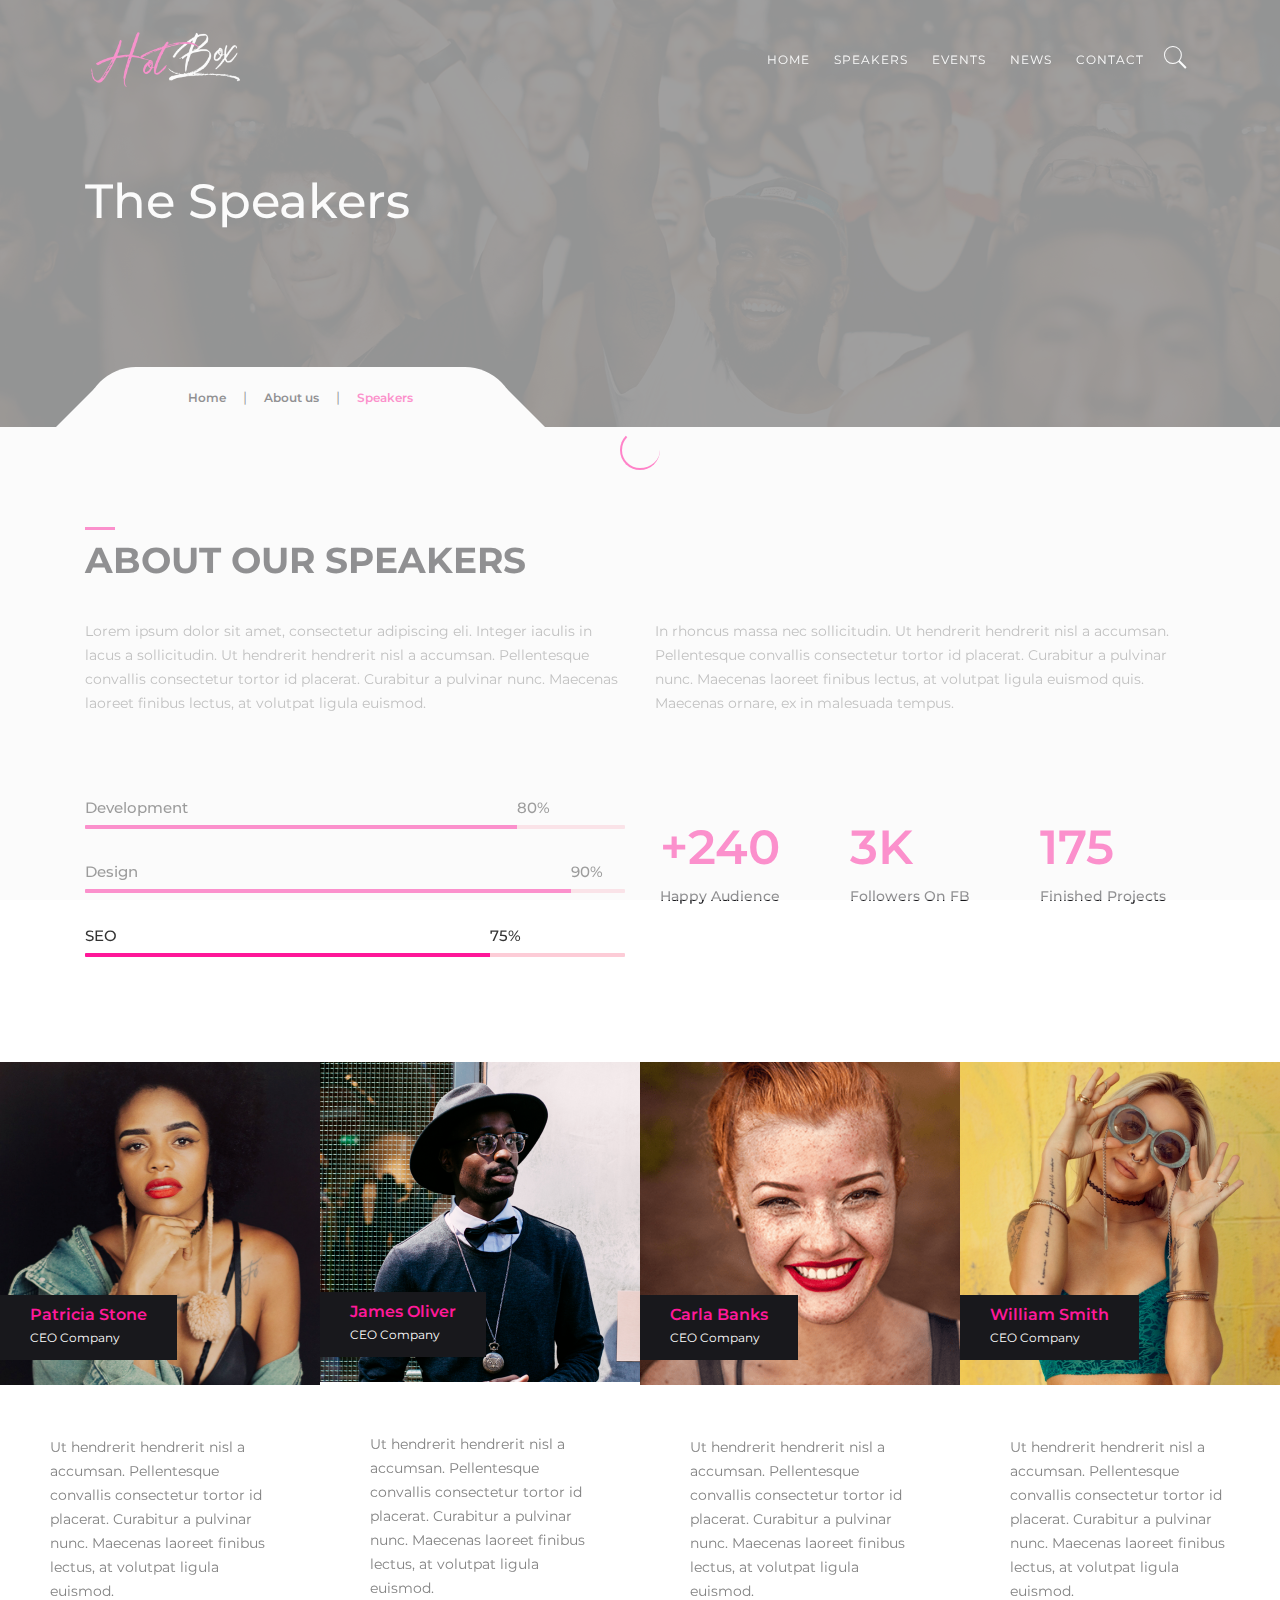
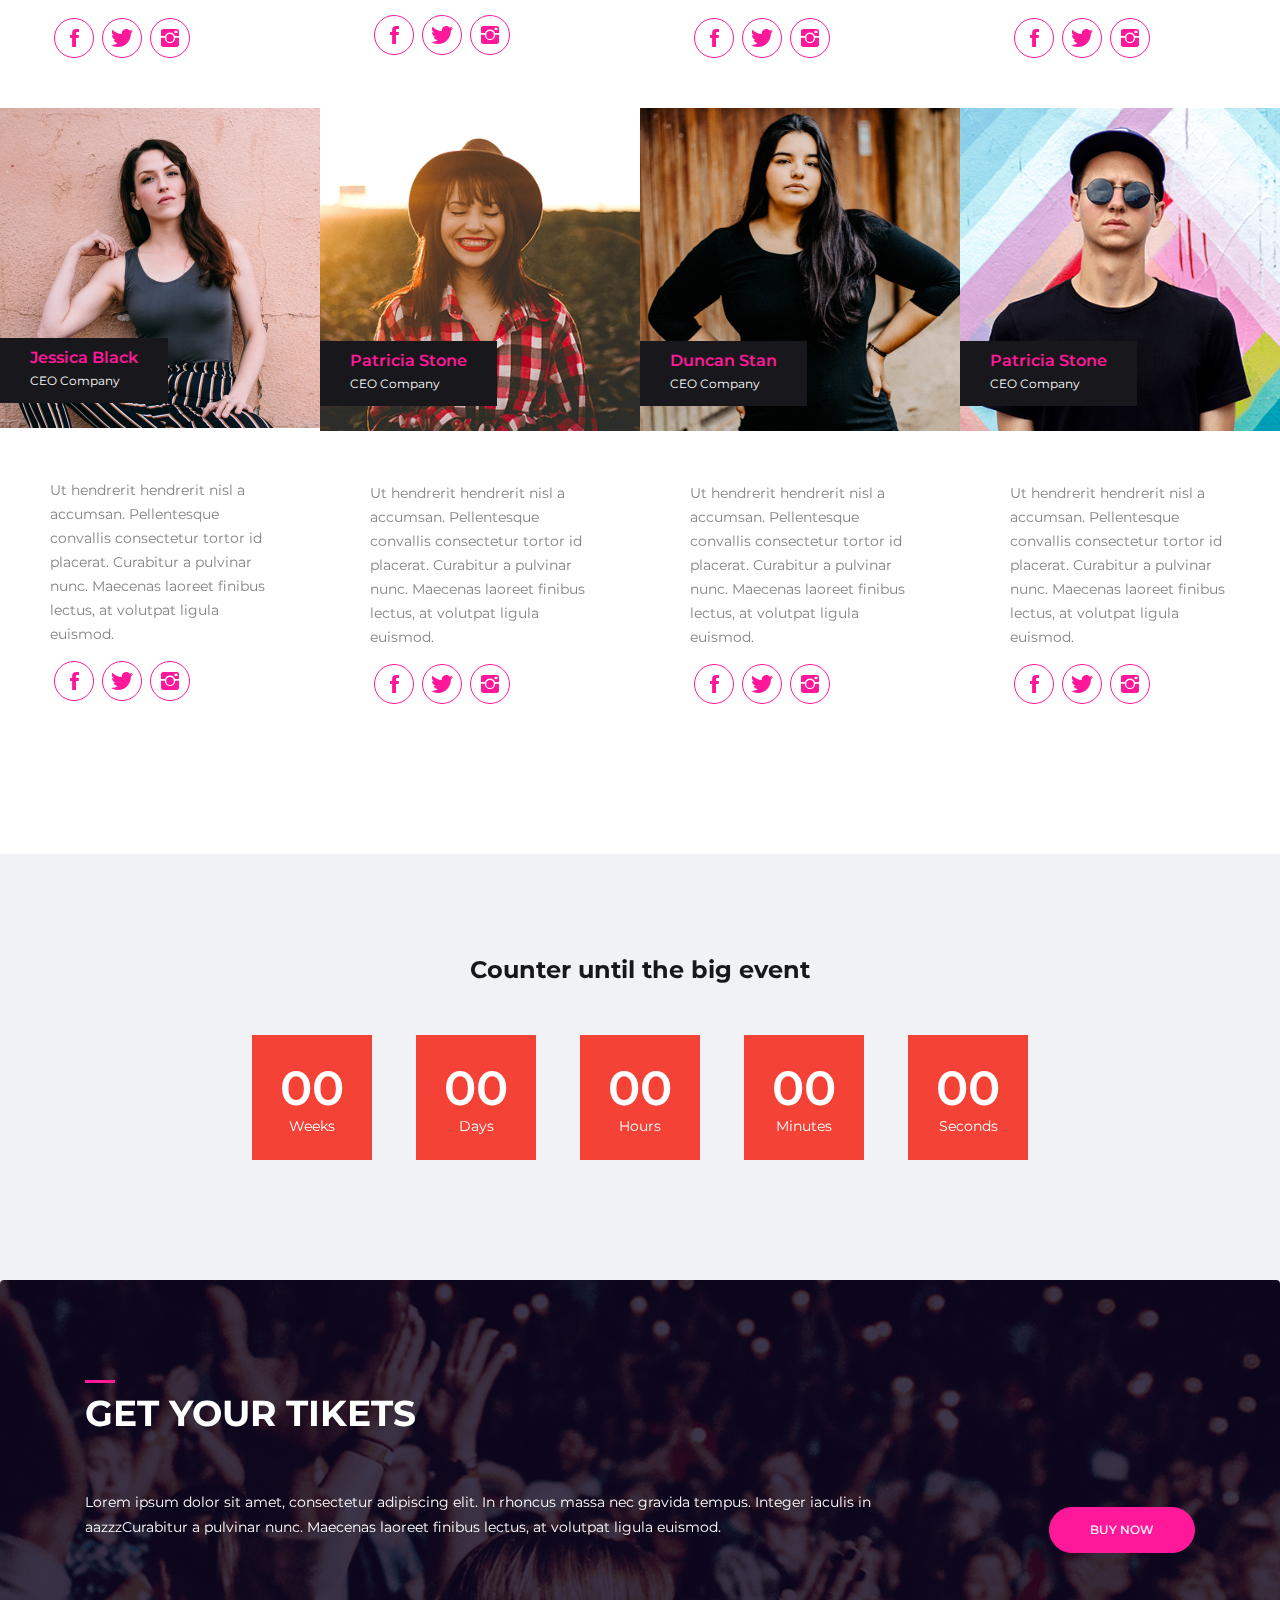
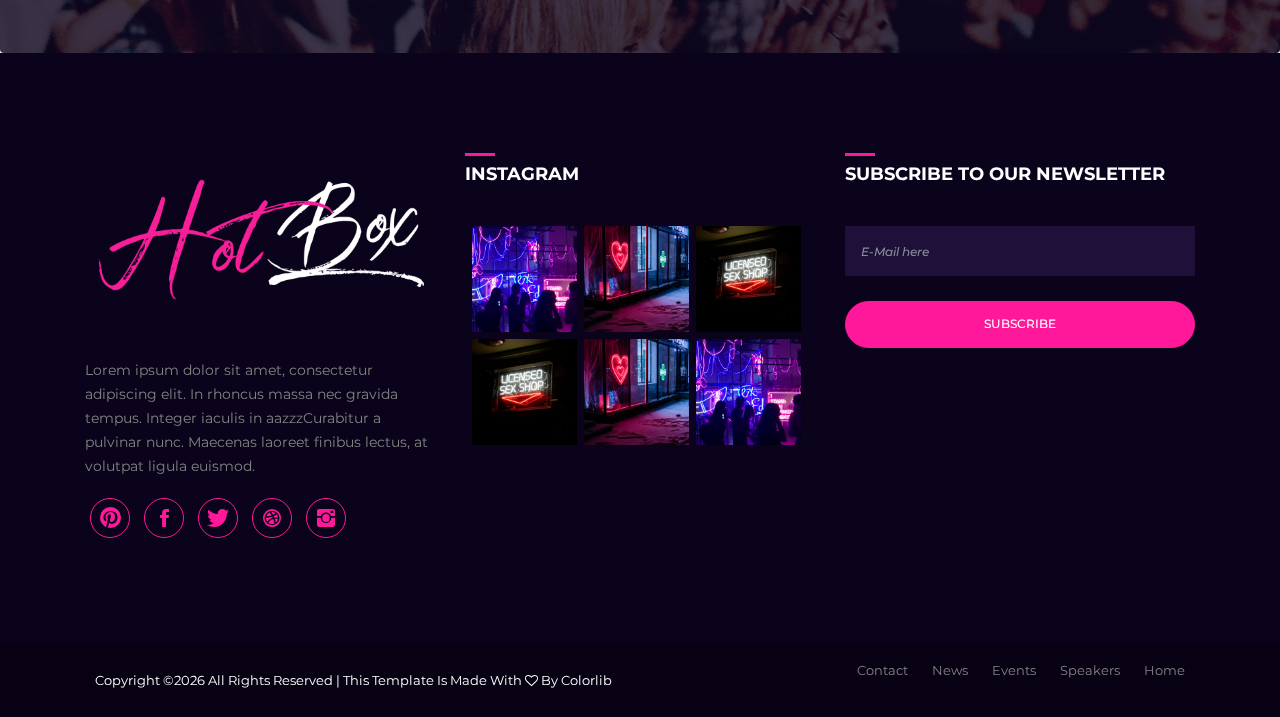
<file: speakers.html>
<!DOCTYPE html>
<html lang="en">
<head>
    <!-- ========== Meta Tags ========== -->
    <meta charset="UTF-8">
    <meta name="description" content="Evento -Event Html Template">
    <meta name="keywords" content="Evento , Event , Html, Template">
    <meta name="author" content="ColorLib">
    <meta name="viewport" content="width=device-width, initial-scale=1, maximum-scale=1">
    <!-- ========== Title ========== -->
    <title> Evento - Event Html Template</title>
    <!-- ========== Favicon Ico ========== -->
    <!--<link rel="icon" href="fav.ico">-->
    <!-- ========== STYLESHEETS ========== -->
    <!-- Bootstrap CSS -->
    <link href="assets/css/bootstrap.min.css" rel="stylesheet">
    <!-- Fonts Icon CSS -->
    <link href="assets/css/font-awesome.min.css" rel="stylesheet">
    <link href="assets/css/et-line.css" rel="stylesheet">
    <link href="assets/css/ionicons.min.css" rel="stylesheet">
    <!-- Carousel CSS -->
    <link href="assets/css/owl.carousel.min.css" rel="stylesheet">
    <link href="assets/css/owl.theme.default.min.css" rel="stylesheet">
    <!-- Animate CSS -->
    <link rel="stylesheet" href="assets/css/animate.min.css">
    <!-- Custom styles for this template -->
    <link href="assets/css/main.css" rel="stylesheet">
</head>
<body>
<div class="loader">
    <div class="loader-outter"></div>
    <div class="loader-inner"></div>
</div>

<!--header start here -->
<header class="header navbar fixed-top navbar-expand-md">
    <div class="container">
        <a class="navbar-brand logo" href="#">
            <img src="assets/img/logo.png" alt="Evento"/>
        </a>
        <button class="navbar-toggler" type="button" data-toggle="collapse" data-target="#headernav" aria-expanded="false" aria-label="Toggle navigation">
            <span class="lnr lnr-text-align-right"></span>
        </button>
        <div class="collapse navbar-collapse flex-sm-row-reverse" id="headernav">
            <ul class=" nav navbar-nav menu">
                <li class="nav-item">
                    <a class="nav-link active" href="#">Home</a>
                </li>
                <li class="nav-item">
                    <a class="nav-link " href="#">Speakers</a>
                </li>
                <li class="nav-item">
                    <a class="nav-link " href="#">Events</a>
                </li>
                <li class="nav-item">
                    <a class="nav-link " href="#">News</a>
                </li>
                <li class="nav-item">
                    <a class="nav-link " href="#">Contact</a>
                </li>
                <li class="search_btn">
                    <a  href="#">
                        <i class="ion-ios-search"></i>
                    </a>
                </li>
            </ul>
        </div>
    </div>
</header>
<!--header end here-->

<!--page title section-->
<section class="inner_cover parallax-window" data-parallax="scroll" data-image-src="assets/img/bg/inner_cover.png">
    <div class="overlay_dark"></div>
    <div class="container">
        <div class="row justify-content-center align-items-center">
            <div class="col-12">
                <div class="inner_cover_content">
                    <h3>
                        The Speakers
                    </h3>
                </div>
            </div>
        </div>

        <div class="breadcrumbs">
            <ul>
                <li><a href="#">Home</a>  |  </li>
                <li><a href="#">About us</a> |  </li>
                <li><span>Speakers</span></li>
            </ul>
        </div>
    </div>
</section>
<!--page title section end-->

<!--about section -->
<section class="pt100 pb100">
    <div class="container">
        <div class="section_title">
            <h3 class="title">
                About Our Speakers
            </h3>
        </div>

        <div class="row justify-content-center">
            <div class="col-12 col-md-6">
                <p>
                    Lorem ipsum dolor sit amet, consectetur adipiscing eli. Integer iaculis in lacus a sollicitudin. Ut hendrerit hendrerit nisl a accumsan. Pellentesque convallis consectetur tortor id placerat. Curabitur a pulvinar nunc. Maecenas laoreet finibus lectus, at volutpat ligula euismod.
                </p>
            </div>
            <div class="col-12 col-md-6">
                <p>
                    In rhoncus massa nec  sollicitudin. Ut hendrerit hendrerit nisl a accumsan. Pellentesque convallis consectetur tortor id placerat. Curabitur a pulvinar nunc. Maecenas laoreet finibus lectus, at volutpat ligula euismod quis. Maecenas ornare, ex in malesuada tempus.
                </p>
            </div>
        </div>
        <div class="row justify-content-center mt50">
            <div class="col-12 col-md-6">
                <div class="progress_container">

                    <div class="single_progressbar">
                        <div class="progress_text">
                            <span>Development</span>
                            <span class="progress_num" style="left:80%;">80%</span>
                        </div>
                        <div class="progress">
                            <div class="progress-bar" role="progressbar" data-transitiongoal="80" aria-valuenow="80" style="width: 80%;"></div>
                        </div>
                    </div>

                    <div class="single_progressbar">
                        <div class="progress_text">
                            <span>Design</span>
                            <span class="progress_num" style="left:90%;">90%</span>
                        </div>
                        <div class="progress">
                            <div class="progress-bar" role="progressbar" data-transitiongoal="90" aria-valuenow="90" style="width: 90%;"></div>
                        </div>
                    </div>

                    <div class="single_progressbar">
                        <div class="progress_text">
                            <span>SEO</span>
                            <span class="progress_num" style="left:75%;">75%</span>
                        </div>
                        <div class="progress">
                            <div class="progress-bar" role="progressbar" data-transitiongoal="75" aria-valuenow="75" style="width: 75%;"></div>
                        </div>
                    </div>


                </div>
            </div>
            <div class="col-12 col-md-6">
                <div class="row justify-content-center mt30">
                    <div class="col-12 col-md-4">
                        <div class="counter_box">
                           <span>+</span><span class="counter">1000</span>
                            <h5>Happy Audience</h5>
                        </div>
                    </div>
                    <div class="col-12 col-md-4">
                        <div class="counter_box">
                            <span class="counter">14</span><span>K</span>
                            <h5>Followers on FB</h5>
                        </div>
                    </div>
                    <div class="col-12 col-md-4">
                        <div class="counter_box">
                            <span class="counter">732</span>
                            <h5>Finished Projects</h5>
                        </div>
                    </div>
                </div>
            </div>
        </div>
    </div>
</section>
<!--about section end -->

<!--speaker section-->
<section class="pb100">
    <div class="row justify-content-center no-gutters">
        <div class="col-md-3 col-sm-6">
            <div class="speaker_box">
                <div class="speaker_img">
                    <img src="assets/img/speakers/s1.png" alt="speaker name">
                    <div class="info_box">
                        <h5 class="name">Patricia Stone</h5>
                        <p class="position">CEO Company</p>
                    </div>
                </div>
                <div class="speaker_social">
                    <p>
                        Ut hendrerit hendrerit nisl a accumsan. Pellentesque convallis consectetur tortor id placerat. Curabitur a pulvinar nunc. Maecenas laoreet finibus lectus, at volutpat ligula euismod.
                    </p>
                    <ul>
                        <li>
                            <a href="#"><i class="ion-social-facebook"></i></a>
                        </li>
                        <li>
                            <a href="#"><i class="ion-social-twitter"></i></a>
                        </li>
                        <li>
                            <a href="#"><i class="ion-social-instagram"></i></a>
                        </li>
                    </ul>
                </div>
            </div>
        </div>
        <div class="col-md-3 col-sm-6">
            <div class="speaker_box">
                <div class="speaker_img">
                    <img src="assets/img/speakers/s2.png" alt="speaker name">
                    <div class="info_box">
                        <h5 class="name">James Oliver</h5>
                        <p class="position">CEO Company</p>
                    </div>
                </div>
                <div class="speaker_social">
                    <p>
                        Ut hendrerit hendrerit nisl a accumsan. Pellentesque convallis consectetur tortor id placerat. Curabitur a pulvinar nunc. Maecenas laoreet finibus lectus, at volutpat ligula euismod.
                    </p>
                    <ul>
                        <li>
                            <a href="#"><i class="ion-social-facebook"></i></a>
                        </li>
                        <li>
                            <a href="#"><i class="ion-social-twitter"></i></a>
                        </li>
                        <li>
                            <a href="#"><i class="ion-social-instagram"></i></a>
                        </li>
                    </ul>
                </div>
            </div>

        </div>
        <div class="col-md-3 col-sm-6">
            <div class="speaker_box">
                <div class="speaker_img">
                    <img src="assets/img/speakers/s3.png" alt="speaker name">
                    <div class="info_box">
                        <h5 class="name">Carla Banks</h5>
                        <p class="position">CEO Company</p>
                    </div>
                </div>
                <div class="speaker_social">
                    <p>
                        Ut hendrerit hendrerit nisl a accumsan. Pellentesque convallis consectetur tortor id placerat. Curabitur a pulvinar nunc. Maecenas laoreet finibus lectus, at volutpat ligula euismod.
                    </p>
                    <ul>
                        <li>
                            <a href="#"><i class="ion-social-facebook"></i></a>
                        </li>
                        <li>
                            <a href="#"><i class="ion-social-twitter"></i></a>
                        </li>
                        <li>
                            <a href="#"><i class="ion-social-instagram"></i></a>
                        </li>
                    </ul>
                </div>
            </div>
        </div>
        <div class="col-md-3 col-sm-6">
            <div class="speaker_box">
                 <div class="speaker_img">
                    <img src="assets/img/speakers/s4.png" alt="speaker name">
                    <div class="info_box">
                        <h5 class="name">William Smith</h5>
                        <p class="position">CEO Company</p>
                    </div>
                 </div>
                <div class="speaker_social">
                    <p>
                        Ut hendrerit hendrerit nisl a accumsan. Pellentesque convallis consectetur tortor id placerat. Curabitur a pulvinar nunc. Maecenas laoreet finibus lectus, at volutpat ligula euismod.
                    </p>
                    <ul>
                        <li>
                            <a href="#"><i class="ion-social-facebook"></i></a>
                        </li>
                        <li>
                            <a href="#"><i class="ion-social-twitter"></i></a>
                        </li>
                        <li>
                            <a href="#"><i class="ion-social-instagram"></i></a>
                        </li>
                    </ul>
                </div>
            </div>
        </div>
        <div class="col-md-3 col-sm-6">
            <div class="speaker_box">
                 <div class="speaker_img">
                <img src="assets/img/speakers/s5.png" alt="speaker name">
                <div class="info_box">
                    <h5 class="name">Jessica Black</h5>
                    <p class="position">CEO Company</p>
                </div>
            </div>
                <div class="speaker_social">
                    <p>
                        Ut hendrerit hendrerit nisl a accumsan. Pellentesque convallis consectetur tortor id placerat. Curabitur a pulvinar nunc. Maecenas laoreet finibus lectus, at volutpat ligula euismod.
                    </p>
                    <ul>
                        <li>
                            <a href="#"><i class="ion-social-facebook"></i></a>
                        </li>
                        <li>
                            <a href="#"><i class="ion-social-twitter"></i></a>
                        </li>
                        <li>
                            <a href="#"><i class="ion-social-instagram"></i></a>
                        </li>
                    </ul>
                </div>
            </div>
        </div>
        <div class="col-md-3 col-sm-6">
            <div class="speaker_box">
                <div class="speaker_img">
                <img src="assets/img/speakers/s6.png" alt="speaker name">
                <div class="info_box">
                    <h5 class="name">Patricia Stone</h5>
                    <p class="position">CEO Company</p>
                </div>
            </div>
                <div class="speaker_social">
                    <p>
                        Ut hendrerit hendrerit nisl a accumsan. Pellentesque convallis consectetur tortor id placerat. Curabitur a pulvinar nunc. Maecenas laoreet finibus lectus, at volutpat ligula euismod.
                    </p>
                    <ul>
                        <li>
                            <a href="#"><i class="ion-social-facebook"></i></a>
                        </li>
                        <li>
                            <a href="#"><i class="ion-social-twitter"></i></a>
                        </li>
                        <li>
                            <a href="#"><i class="ion-social-instagram"></i></a>
                        </li>
                    </ul>
                </div>
            </div>
        </div>
        <div class="col-md-3 col-sm-6">
            <div class="speaker_box">
                <div class="speaker_img">
                <img src="assets/img/speakers/s7.png" alt="speaker name">
                <div class="info_box">
                    <h5 class="name">Duncan Stan</h5>
                    <p class="position">CEO Company</p>
                </div>
            </div>
                <div class="speaker_social">
                    <p>
                        Ut hendrerit hendrerit nisl a accumsan. Pellentesque convallis consectetur tortor id placerat. Curabitur a pulvinar nunc. Maecenas laoreet finibus lectus, at volutpat ligula euismod.
                    </p>
                    <ul>
                        <li>
                            <a href="#"><i class="ion-social-facebook"></i></a>
                        </li>
                        <li>
                            <a href="#"><i class="ion-social-twitter"></i></a>
                        </li>
                        <li>
                            <a href="#"><i class="ion-social-instagram"></i></a>
                        </li>
                    </ul>
                </div>
            </div>
        </div>
        <div class="col-md-3 col-sm-6">
            <div class="speaker_box">
                <div class="speaker_img">
                <img src="assets/img/speakers/s8.png" alt="speaker name">
                <div class="info_box">
                    <h5 class="name">Patricia Stone</h5>
                    <p class="position">CEO Company</p>
                </div>
            </div>
                <div class="speaker_social">
                    <p>
                        Ut hendrerit hendrerit nisl a accumsan. Pellentesque convallis consectetur tortor id placerat. Curabitur a pulvinar nunc. Maecenas laoreet finibus lectus, at volutpat ligula euismod.
                    </p>
                    <ul>
                        <li>
                            <a href="#"><i class="ion-social-facebook"></i></a>
                        </li>
                        <li>
                            <a href="#"><i class="ion-social-twitter"></i></a>
                        </li>
                        <li>
                            <a href="#"><i class="ion-social-instagram"></i></a>
                        </li>
                    </ul>
                </div>
            </div>
        </div>
    </div>
</section>
<!--speaker section end -->


<!--event countdown-->
<section class="bg-gray pt100 pb100">
    <div class="container">
        <div class="row justify-content-center">
            <div class="col-12 col-md-10">
                <h4 class="mb30 text-center">Counter until the big event</h4>
                <div class="countdown"></div>
            </div>
        </div>
    </div>
</section>
<!--evernt countdown end-->

<!--get tickets section -->
<section class="bg-img pt100 pb100" style="background-image: url('assets/img/bg/tickets.png');">
    <div class="container">
        <div class="section_title mb30">
            <h3 class="title color-light">
                GEt your tikets
            </h3>
        </div>
        <div class="row justify-content-center align-items-center">
            <div class="col-md-9 text-md-left text-center color-light">
                Lorem ipsum dolor sit amet, consectetur adipiscing elit. In rhoncus massa nec gravida tempus. Integer iaculis in aazzzCurabitur a pulvinar nunc. Maecenas laoreet finibus lectus, at volutpat ligula euismod.
            </div>
            <div class="col-md-3 text-md-right text-center">
                <a href="#" class="btn btn-primary btn-rounded mt30">buy now</a>
            </div>
        </div>
    </div>
</section>
<!--get tickets section end-->

<!--footer start -->
<footer>
    <div class="container">
        <div class="row justify-content-center">

            <div class="col-md-4 col-12">
                <div class="footer_box">
                    <div class="footer_header">
                        <div class="footer_logo">
                            <img src="assets/img/logo.png" alt="evento">
                        </div>
                    </div>
                    <div class="footer_box_body">
                        <p>
                            Lorem ipsum dolor sit amet, consectetur adipiscing elit. In rhoncus massa nec gravida tempus. Integer iaculis in aazzzCurabitur a pulvinar nunc. Maecenas laoreet finibus lectus, at volutpat ligula euismod.
                        </p>
                        <ul class="footer_social">
                            <li>
                                <a href="#"><i class="ion-social-pinterest"></i></a>
                            </li>
                            <li>
                                <a href="#"><i class="ion-social-facebook"></i></a>
                            </li>
                            <li>
                                <a href="#"><i class="ion-social-twitter"></i></a>
                            </li>
                            <li>
                                <a href="#"><i class="ion-social-dribbble"></i></a>
                            </li>
                            <li>
                                <a href="#"><i class="ion-social-instagram"></i></a>
                            </li>
                        </ul>
                    </div>
                </div>
            </div>

            <div class="col-12 col-md-4">
                <div class="footer_box">
                    <div class="footer_header">
                        <h4 class="footer_title">
                            instagram
                        </h4>
                    </div>
                    <div class="footer_box_body">
                        <ul class="instagram_list">
                            <li>
                                <a href="#">
                                    <img src="assets/img/cleander/c1.png" alt="instagram">
                                </a>
                            </li>
                            <li>
                                <a href="#">
                                    <img src="assets/img/cleander/c2.png" alt="instagram">
                                </a>
                            </li>
                            <li>
                                <a href="#">
                                    <img src="assets/img/cleander/c3.png" alt="instagram">
                                </a>
                            </li>
                            <li>
                                <a href="#">
                                    <img src="assets/img/cleander/c3.png" alt="instagram">
                                </a>
                            </li>
                            <li>
                                <a href="#">
                                    <img src="assets/img/cleander/c2.png" alt="instagram">
                                </a>
                            </li>
                            <li>
                                <a href="#">
                                    <img src="assets/img/cleander/c1.png" alt="instagram">
                                </a>
                            </li>
                        </ul>
                    </div>
                </div>
            </div>

            <div class="col-12 col-md-4">
                <div class="footer_box">
                    <div class="footer_header">
                        <h4 class="footer_title">
                            subscribe to our newsletter
                        </h4>
                    </div>
                    <div class="footer_box_body">
                        <div class="newsletter_form">
                            <input type="email" class="form-control" placeholder="E-Mail here">
                            <button class="btn btn-rounded btn-block btn-primary">SUBSCRIBE</button>
                        </div>
                    </div>
                </div>
            </div>
        </div>
    </div>
</footer>
<div class="copyright_footer">
    <div class="container">
        <div class="row justify-content-center">
            <div class="col-md-6 col-12">
                <p><!-- Link back to Colorlib can't be removed. Template is licensed under CC BY 3.0. -->
Copyright &copy;<script>document.write(new Date().getFullYear());</script> All rights reserved | This template is made with <i class="fa fa-heart-o" aria-hidden="true"></i> by <a href="https://colorlib.com" target="_blank">Colorlib</a>
<!-- Link back to Colorlib can't be removed. Template is licensed under CC BY 3.0. --></p>
            </div>
            <div class="col-12 col-md-6 ">
                <ul class="footer_menu">
                    <li>
                        <a href="#">Home</a>
                    </li>
                    <li>
                        <a href="#">Speakers</a>
                    </li>
                    <li>
                        <a href="#">Events</a>
                    </li>
                    <li>
                        <a href="#">News</a>
                    </li>
                    <li>
                        <a href="#">Contact</a>
                    </li>
                </ul>
            </div>
        </div>
    </div>
</div>
<!--footer end -->

<!-- jquery -->
<script src="assets/js/jquery.min.js"></script>
<!-- bootstrap -->
<script src="assets/js/popper.js"></script>
<script src="assets/js/bootstrap.min.js"></script>
<script src="assets/js/waypoints.min.js"></script>
<!--slick carousel -->
<script src="assets/js/owl.carousel.min.js"></script>
<!--parallax -->
<script src="assets/js/parallax.min.js"></script>
<!--Counter up -->
<script src="assets/js/jquery.counterup.min.js"></script>
<!--Counter down -->
<script src="assets/js/jquery.countdown.min.js"></script>
<!-- WOW JS -->
<script src="assets/js/wow.min.js"></script>
<!-- Custom js -->
<script src="assets/js/main.js"></script>
</body>
</html>
</file>
<file: assets/css/et-line.css>
@font-face{font-family:et-line;src:url(../fonts/et-line.eot);src:url(../fonts/et-line.eot?#iefix) format('embedded-opentype'),url(../fonts/et-line.woff) format('woff'),url(../fonts/et-line.ttf) format('truetype'),url(../fonts/et-line.svg#et-line) format('svg');font-weight:400;font-style:normal}[data-icon]:before{font-family:et-line;content:attr(data-icon);speak:none;font-weight:400;font-variant:normal;text-transform:none;line-height:1;-webkit-font-smoothing:antialiased;-moz-osx-font-smoothing:grayscale;display:inline-block}.icon-adjustments,.icon-alarmclock,.icon-anchor,.icon-aperture,.icon-attachment,.icon-bargraph,.icon-basket,.icon-beaker,.icon-bike,.icon-book-open,.icon-briefcase,.icon-browser,.icon-calendar,.icon-camera,.icon-caution,.icon-chat,.icon-circle-compass,.icon-clipboard,.icon-clock,.icon-cloud,.icon-compass,.icon-desktop,.icon-dial,.icon-document,.icon-documents,.icon-download,.icon-dribbble,.icon-edit,.icon-envelope,.icon-expand,.icon-facebook,.icon-flag,.icon-focus,.icon-gears,.icon-genius,.icon-gift,.icon-global,.icon-globe,.icon-googleplus,.icon-grid,.icon-happy,.icon-hazardous,.icon-heart,.icon-hotairballoon,.icon-hourglass,.icon-key,.icon-laptop,.icon-layers,.icon-lifesaver,.icon-lightbulb,.icon-linegraph,.icon-linkedin,.icon-lock,.icon-magnifying-glass,.icon-map,.icon-map-pin,.icon-megaphone,.icon-mic,.icon-mobile,.icon-newspaper,.icon-notebook,.icon-paintbrush,.icon-paperclip,.icon-pencil,.icon-phone,.icon-picture,.icon-pictures,.icon-piechart,.icon-presentation,.icon-pricetags,.icon-printer,.icon-profile-female,.icon-profile-male,.icon-puzzle,.icon-quote,.icon-recycle,.icon-refresh,.icon-ribbon,.icon-rss,.icon-sad,.icon-scissors,.icon-scope,.icon-search,.icon-shield,.icon-speedometer,.icon-strategy,.icon-streetsign,.icon-tablet,.icon-target,.icon-telescope,.icon-toolbox,.icon-tools,.icon-tools-2,.icon-trophy,.icon-tumblr,.icon-twitter,.icon-upload,.icon-video,.icon-wallet,.icon-wine{font-family:et-line;speak:none;font-style:normal;font-weight:400;font-variant:normal;text-transform:none;line-height:1;-webkit-font-smoothing:antialiased;-moz-osx-font-smoothing:grayscale;display:inline-block}.icon-mobile:before{content:"\e000"}.icon-laptop:before{content:"\e001"}.icon-desktop:before{content:"\e002"}.icon-tablet:before{content:"\e003"}.icon-phone:before{content:"\e004"}.icon-document:before{content:"\e005"}.icon-documents:before{content:"\e006"}.icon-search:before{content:"\e007"}.icon-clipboard:before{content:"\e008"}.icon-newspaper:before{content:"\e009"}.icon-notebook:before{content:"\e00a"}.icon-book-open:before{content:"\e00b"}.icon-browser:before{content:"\e00c"}.icon-calendar:before{content:"\e00d"}.icon-presentation:before{content:"\e00e"}.icon-picture:before{content:"\e00f"}.icon-pictures:before{content:"\e010"}.icon-video:before{content:"\e011"}.icon-camera:before{content:"\e012"}.icon-printer:before{content:"\e013"}.icon-toolbox:before{content:"\e014"}.icon-briefcase:before{content:"\e015"}.icon-wallet:before{content:"\e016"}.icon-gift:before{content:"\e017"}.icon-bargraph:before{content:"\e018"}.icon-grid:before{content:"\e019"}.icon-expand:before{content:"\e01a"}.icon-focus:before{content:"\e01b"}.icon-edit:before{content:"\e01c"}.icon-adjustments:before{content:"\e01d"}.icon-ribbon:before{content:"\e01e"}.icon-hourglass:before{content:"\e01f"}.icon-lock:before{content:"\e020"}.icon-megaphone:before{content:"\e021"}.icon-shield:before{content:"\e022"}.icon-trophy:before{content:"\e023"}.icon-flag:before{content:"\e024"}.icon-map:before{content:"\e025"}.icon-puzzle:before{content:"\e026"}.icon-basket:before{content:"\e027"}.icon-envelope:before{content:"\e028"}.icon-streetsign:before{content:"\e029"}.icon-telescope:before{content:"\e02a"}.icon-gears:before{content:"\e02b"}.icon-key:before{content:"\e02c"}.icon-paperclip:before{content:"\e02d"}.icon-attachment:before{content:"\e02e"}.icon-pricetags:before{content:"\e02f"}.icon-lightbulb:before{content:"\e030"}.icon-layers:before{content:"\e031"}.icon-pencil:before{content:"\e032"}.icon-tools:before{content:"\e033"}.icon-tools-2:before{content:"\e034"}.icon-scissors:before{content:"\e035"}.icon-paintbrush:before{content:"\e036"}.icon-magnifying-glass:before{content:"\e037"}.icon-circle-compass:before{content:"\e038"}.icon-linegraph:before{content:"\e039"}.icon-mic:before{content:"\e03a"}.icon-strategy:before{content:"\e03b"}.icon-beaker:before{content:"\e03c"}.icon-caution:before{content:"\e03d"}.icon-recycle:before{content:"\e03e"}.icon-anchor:before{content:"\e03f"}.icon-profile-male:before{content:"\e040"}.icon-profile-female:before{content:"\e041"}.icon-bike:before{content:"\e042"}.icon-wine:before{content:"\e043"}.icon-hotairballoon:before{content:"\e044"}.icon-globe:before{content:"\e045"}.icon-genius:before{content:"\e046"}.icon-map-pin:before{content:"\e047"}.icon-dial:before{content:"\e048"}.icon-chat:before{content:"\e049"}.icon-heart:before{content:"\e04a"}.icon-cloud:before{content:"\e04b"}.icon-upload:before{content:"\e04c"}.icon-download:before{content:"\e04d"}.icon-target:before{content:"\e04e"}.icon-hazardous:before{content:"\e04f"}.icon-piechart:before{content:"\e050"}.icon-speedometer:before{content:"\e051"}.icon-global:before{content:"\e052"}.icon-compass:before{content:"\e053"}.icon-lifesaver:before{content:"\e054"}.icon-clock:before{content:"\e055"}.icon-aperture:before{content:"\e056"}.icon-quote:before{content:"\e057"}.icon-scope:before{content:"\e058"}.icon-alarmclock:before{content:"\e059"}.icon-refresh:before{content:"\e05a"}.icon-happy:before{content:"\e05b"}.icon-sad:before{content:"\e05c"}.icon-facebook:before{content:"\e05d"}.icon-twitter:before{content:"\e05e"}.icon-googleplus:before{content:"\e05f"}.icon-rss:before{content:"\e060"}.icon-tumblr:before{content:"\e061"}.icon-linkedin:before{content:"\e062"}.icon-dribbble:before{content:"\e063"}
</file>
<file: assets/css/main.css>
/*
 * Evento -  Event html  Template
 * Build Date: jan 2018
 * Author: colorlib
 * Copyright (C) 2018 colorlib
 */
/* ------------------------------------- */
/* TABLE OF CONTENTS
/* -------------------------------------
    . GENERAL
    . Header
    . Footer
    . BUTTONS
    . ICON BOXES
    . PROJECTS SECTION (PORTFOLIO)
    . BLOG  SECTION
    . COUNTER SECTION
    . Testimonial SECTION
	. Contact Section
	.PROGRESSBAR
	.SINGLE POST (COMMENTS SIDEBAR TAGS LIST)
	------------------------------------- */
/*  ----------------------------------------------------
1. GENERAL
-------------------------------------------------------- */
/* ----------------IMPORT GOOGLE FONTS ------------------- */
@import url("https://fonts.googleapis.com/css?family=Montserrat:400,500,700,900");
/* ----------------Text Fonts ------------------- */
body {
  font-size: 14px;
  line-height: 25px;
  font-weight: 400;
  font-family: "Montserrat", sans-serif;
  color: #838383;
  font-style: normal;
  overflow-x: hidden;
}

h1, h2, h3, h4, h5, h6 {
  font-family: "Montserrat", sans-serif;
  font-weight: 700;
  color: #18181c;
  line-height: 1.3;
}

h1, .h1 {
  font-size: 48px;
  margin-bottom: 25px;
}

h2, .h2 {
  font-size: 42px;
  margin-bottom: 25px;
}

h3, .h3 {
  font-size: 36px;
  margin-bottom: 25px;
}

h4, .h4 {
  font-size: 24px;
  margin-bottom: 15px;
}

h5, .h5 {
  font-size: 18px;
  margin-bottom: 15px;
}

h6, .h6 {
  font-size: 14px;
  margin-bottom: 10px;
}

p {
  font-size: 14px;
  font-family: "Montserrat", sans-serif;
  margin: 0 0 15px;
  line-height: 24px;
  font-weight: 400;
  color: #838383;
}
p:last-child {
  margin-bottom: 0;
}

a {
  color: inherit;
  text-decoration: none;
  cursor: pointer;
  font-size: 13px;
  font-weight: 400;
  -webkit-transition: all 0.4s ease-in-out;
  transition: all 0.4s ease-in-out;
}

a:hover,
a:focus,
a:active {
  text-decoration: none;
  outline: none;
  color: #838383;
  -webkit-transition: all 0.4s ease-in-out;
  transition: all 0.4s ease-in-out;
}

ul.nosyely_list {
  padding: 0;
  margin: 0;
  list-style: none;
}

.section_title {
  position: relative;
  margin-bottom: 25px;
}
.section_title .title {
  text-transform: uppercase;
  padding: 10px 0;
  font-size: 36px;
}
.section_title .title:before {
  width: 30px;
  content: " ";
  position: absolute;
  border-top: solid 3px #ff1899;
  left: 0;
  top: 0;
}

.countdown {
  text-align: center;
}
.countdown div {
  margin: 20px;
  display: inline-block;
  padding: 25px;
  min-width: 120px;
  background-color: #F44336;
  color: #ffffff;
  font-size: 48px;
  font-weight: 600;
  text-align: center;
  line-height: 1.2;
}
.countdown div span {
  display: block;
  font-size: 14px;
  font-weight: 400;
}

.bg-img {
  border-radius: 4px;
  background-size: cover;
  background-repeat: no-repeat;
  background-position: center center;
  position: relative;
}
.bg-img .overlay_dark {
  position: absolute;
  top: 0;
  bottom: 0;
  width: 100%;
  background-color: rgba(0, 0, 0, 0.4);
}

.brand_item {
  opacity: 0.3;
  -webkit-transition: all ease-in-out 0.4s;
  transition: all ease-in-out 0.4s;
}
.brand_item img {
  display: block;
  max-width: 130px;
  margin: 0 auto;
}
.brand_item:hover {
  opacity: 1;
  -webkit-transition: all ease-in-out 0.4s;
  transition: all ease-in-out 0.4s;
}

.icon_list {
  list-style: none;
  padding: 0;
  margin: 0;
}
.icon_list li {
  display: inline-block;
  width: 100%;
  position: relative;
  padding-left: 50px;
  min-height: 50px;
  margin-bottom: 7px;
}
.icon_list li i {
  background-color: #ff1899;
  display: block;
  border-radius: 50px;
  padding: 7px 0;
  font-size: 24px;
  color: #ffffff;
  width: 40px;
  height: 40px;
  text-align: center;
  position: absolute;
  left: 0;
}
.icon_list li span {
  color: #333333;
  padding-top: 6px;
  display: inline-block;
}

blockquote {
  padding: 75px 25px 25px;
  font-size: 20px;
  text-align: center;
  margin: 25px 50px;
}
blockquote:before {
  content: open-quote;
  display: block;
  font-size: 134px;
  font-family: Georgia, Verdana, Roboto, serif;
  line-height: 0.2;
  padding: 0;
  opacity: 0.2;
  font-weight: 600;
  margin: 0;
}
blockquote p {
  font-size: 18px;
  text-transform: capitalize;
  font-weight: 400;
  font-style: italic;
}

.text-muted {
  color: #868e96 !important;
  font-size: 14px;
  line-height: 2.1;
}

strong {
  font-weight: 700;
}

.text-xs {
  font-size: 11px;
}

.text-xl {
  font-size: 48px;
  font-weight: 600;
  letter-spacing: 1px;
}

.uppercase {
  text-transform: uppercase;
}

.capitalize {
  text-transform: capitalize;
}

img {
  max-width: 100%;
}

@media (max-width: 768px) {
  h1, .h1 {
    font-size: 28px;
    margin-bottom: 15px;
    font-weight: 700;
  }

  h2, .h2 {
    font-size: 24px;
    margin-bottom: 15px;
  }

  h3, .h3 {
    font-size: 20px;
    margin-bottom: 15px;
  }

  h4, .h4 {
    font-size: 16px;
    margin-bottom: 10px;
  }

  h5, .h5 {
    font-size: 14px;
    margin-bottom: 10px;
  }

  h6, .h6 {
    font-size: 12px;
    margin-bottom: 5px;
  }

  .hide-md {
    display: none !important;
  }
}
/* ----------------Responsive Align ------------------- */
@media all and (max-width: 767px) {
  .text-center-xs {
    text-align: center;
  }

  .text-left-xs {
    text-align: left;
  }

  .text-right-xs {
    text-align: right;
  }
}
.loader {
  position: fixed;
  top: 0;
  bottom: 0;
  width: 100%;
  background-color: #f7f7f7;
  z-index: 999999;
}
.loader .loader-inner {
  position: absolute;
  border: 2px solid #ff1899;
  border-radius: 50%;
  width: 40px;
  height: 40px;
  left: calc(50% - 20px);
  top: calc(50% - 20px);
  border-right: 0;
  border-top-color: transparent;
  -webkit-animation: loader-inner 1s cubic-bezier(0.42, 0.61, 0.58, 0.41) infinite;
  animation: loader-inner 1s cubic-bezier(0.42, 0.61, 0.58, 0.41) infinite;
}

@-webkit-keyframes loader-outter {
  0% {
    -webkit-transform: rotate(0deg);
    transform: rotate(0deg);
  }
  100% {
    -webkit-transform: rotate(360deg);
    transform: rotate(360deg);
  }
}
@keyframes loader-outter {
  0% {
    -webkit-transform: rotate(0deg);
    transform: rotate(0deg);
  }
  100% {
    -webkit-transform: rotate(360deg);
    transform: rotate(360deg);
  }
}
@-webkit-keyframes loader-inner {
  0% {
    -webkit-transform: rotate(0deg);
    transform: rotate(0deg);
  }
  100% {
    -webkit-transform: rotate(-360deg);
    transform: rotate(-360deg);
  }
}
@keyframes loader-inner {
  0% {
    -webkit-transform: rotate(0deg);
    transform: rotate(0deg);
  }
  100% {
    -webkit-transform: rotate(-360deg);
    transform: rotate(-360deg);
  }
}
/* ----------------colors------------------- */
.color-gray {
  color: #f0f2f6 !important;
}

.color-dark-gray {
  color: #838383 !important;
}

.color-dark {
  color: #333333 !important;
}

.color-black {
  color: #18181c !important;
}

.color-light {
  color: #ffffff !important;
}

.color-green {
  color: #6cc47f !important;
}

.color-blue {
  color: #0652fd !important;
}

.color-red {
  color: #f97794 !important;
}

.color-orange {
  color: #f79257 !important;
}

.color-yellow {
  color: #ffbf00 !important;
}

.color-purple {
  color: #926cc4 !important;
}

.bg-grad-purple {
  background: #8C66CA;
  background: linear-gradient(135deg, #E25574 0%, #8C66CA 100%);
}

.bg-macaroni {
  background: -webkit-gradient(linear, left top, right top, from(#ff5f6d), to(#ffc371));
  background: linear-gradient(90deg, #ff5f6d 0%, #ffc371 100%);
}

.bg-light {
  background-color: #ffffff !important;
}

.bg-gray {
  background-color: #f0f2f6 !important;
}

.bg-black {
  background-color: #18181c !important;
}

.bg-blue {
  background-color: #0652fd !important;
}

.bg-purple {
  background-color: #926cc4 !important;
}

/* --------------PADDING STYLE-------------- */
.p0 {
  padding: 0 !important;
}

.p5 {
  padding: 5px !important;
}

.p10 {
  padding: 10px !important;
}

.p15 {
  padding: 15px !important;
}

.p20 {
  padding: 20px !important;
}

.p25 {
  padding: 25px !important;
}

.p30 {
  padding: 30px !important;
}

.p35 {
  padding: 35px !important;
}

.p40 {
  padding: 40px !important;
}

.p45 {
  padding: 45px !important;
}

.p50 {
  padding: 50px !important;
}

.p55 {
  padding: 55px !important;
}

.p60 {
  padding: 60px !important;
}

.p65 {
  padding: 65px !important;
}

.p70 {
  padding: 70px !important;
}

.p75 {
  padding: 75px !important;
}

.p80 {
  padding: 80px !important;
}

.p85 {
  padding: 85px !important;
}

.p90 {
  padding: 90px !important;
}

.p95 {
  padding: 95px !important;
}

.p100 {
  padding: 100px !important;
}

.pt0 {
  padding-top: 0 !important;
}

.pt5 {
  padding-top: 5px !important;
}

.pt10 {
  padding-top: 10px !important;
}

.pt15 {
  padding-top: 15px !important;
}

.pt20 {
  padding-top: 20px !important;
}

.pt25 {
  padding-top: 25px !important;
}

.pt30 {
  padding-top: 30px !important;
}

.pt35 {
  padding-top: 35px !important;
}

.pt40 {
  padding-top: 40px !important;
}

.pt45 {
  padding-top: 45px !important;
}

.pt50 {
  padding-top: 50px !important;
}

.pt55 {
  padding-top: 55px !important;
}

.pt60 {
  padding-top: 60px !important;
}

.pt65 {
  padding-top: 65px !important;
}

.pt70 {
  padding-top: 70px !important;
}

.pt75 {
  padding-top: 75px !important;
}

.pt80 {
  padding-top: 80px !important;
}

.pt85 {
  padding-top: 85px !important;
}

.pt90 {
  padding-top: 90px !important;
}

.pt95 {
  padding-top: 95px !important;
}

.pt100 {
  padding-top: 100px !important;
}

.pt120 {
  padding-top: 120px !important;
}

.pt200 {
  padding-top: 200px !important;
}

.pr0 {
  padding-right: 0 !important;
}

.pr5 {
  padding-right: 5px !important;
}

.pr10 {
  padding-right: 10px !important;
}

.pr15 {
  padding-right: 15px !important;
}

.pr20 {
  padding-right: 20px !important;
}

.pr25 {
  padding-right: 25px !important;
}

.pr30 {
  padding-right: 30px !important;
}

.pr35 {
  padding-right: 35px !important;
}

.pr40 {
  padding-right: 40px !important;
}

.pr45 {
  padding-right: 45px !important;
}

.pr50 {
  padding-right: 50px !important;
}

.pr55 {
  padding-right: 55px !important;
}

.pr60 {
  padding-right: 60px !important;
}

.pr65 {
  padding-right: 65px !important;
}

.pr70 {
  padding-right: 70px !important;
}

.pr75 {
  padding-right: 75px !important;
}

.pr80 {
  padding-right: 80px !important;
}

.pr85 {
  padding-right: 85px !important;
}

.pr90 {
  padding-right: 90px !important;
}

.pr95 {
  padding-right: 95px !important;
}

.pr100 {
  padding-right: 100px !important;
}

.pb0 {
  padding-bottom: 0 !important;
}

.pb5 {
  padding-bottom: 5px !important;
}

.pb10 {
  padding-bottom: 10px !important;
}

.pb15 {
  padding-bottom: 15px !important;
}

.pb20 {
  padding-bottom: 20px !important;
}

.pb25 {
  padding-bottom: 25px !important;
}

.pb30 {
  padding-bottom: 30px !important;
}

.pb35 {
  padding-bottom: 35px !important;
}

.pb40 {
  padding-bottom: 40px !important;
}

.pb45 {
  padding-bottom: 45px !important;
}

.pb50 {
  padding-bottom: 50px !important;
}

.pb55 {
  padding-bottom: 55px !important;
}

.pb60 {
  padding-bottom: 60px !important;
}

.pb65 {
  padding-bottom: 65px !important;
}

.pb70 {
  padding-bottom: 70px !important;
}

.pb75 {
  padding-bottom: 75px !important;
}

.pb80 {
  padding-bottom: 80px !important;
}

.pb85 {
  padding-bottom: 85px !important;
}

.pb90 {
  padding-bottom: 90px !important;
}

.pb95 {
  padding-bottom: 95px !important;
}

.pb100 {
  padding-bottom: 100px !important;
}

.pb120 {
  padding-bottom: 120px !important;
}

.pb200 {
  padding-bottom: 200px !important;
}

.pl0 {
  padding-left: 0;
}

.pl5 {
  padding-left: 5px;
}

.pl10 {
  padding-left: 10px;
}

.pl15 {
  padding-left: 15px;
}

.pl20 {
  padding-left: 20px;
}

.pl25 {
  padding-left: 25px;
}

.pl30 {
  padding-left: 30px;
}

.pl35 {
  padding-left: 35px;
}

.pl40 {
  padding-left: 40px;
}

.pl45 {
  padding-left: 45px;
}

.pl50 {
  padding-left: 50px;
}

.pl55 {
  padding-left: 55px;
}

.pl60 {
  padding-left: 60px;
}

.pl65 {
  padding-left: 65px;
}

.pl70 {
  padding-left: 70px;
}

.pl75 {
  padding-left: 75px;
}

.pl80 {
  padding-left: 80px;
}

.pl85 {
  padding-left: 85px;
}

.pl90 {
  padding-left: 90px;
}

.pl95 {
  padding-left: 95px;
}

.pl100 {
  padding-left: 100px;
}

/*  -----------------MARGIN STYLE----------------------- */
.m0 {
  margin: 0;
}

.m5 {
  margin: 5px;
}

.m10 {
  margin: 10px;
}

.m15 {
  margin: 15px;
}

.m20 {
  margin: 20px;
}

.m25 {
  margin: 25px;
}

.m30 {
  margin: 30px;
}

.m35 {
  margin: 35px;
}

.m40 {
  margin: 40px;
}

.m45 {
  margin: 45px;
}

.m50 {
  margin: 50px;
}

.m55 {
  margin: 55px;
}

.m60 {
  margin: 60px;
}

.m65 {
  margin: 65px;
}

.m70 {
  margin: 70px;
}

.m75 {
  margin: 75px;
}

.m80 {
  margin: 80px;
}

.m85 {
  margin: 85px;
}

.m90 {
  margin: 90px;
}

.m95 {
  margin: 95px;
}

.m100 {
  margin: 100px;
}

.mt0 {
  margin-top: 0 !important;
}

.mt5 {
  margin-top: 5px !important;
}

.mt10 {
  margin-top: 10px !important;
}

.mt15 {
  margin-top: 15px !important;
}

.mt20 {
  margin-top: 20px !important;
}

.mt25 {
  margin-top: 25px !important;
}

.mt30 {
  margin-top: 30px !important;
}

.mt35 {
  margin-top: 35px !important;
}

.mt40 {
  margin-top: 40px !important;
}

.mt45 {
  margin-top: 45px !important;
}

.mt50 {
  margin-top: 50px !important;
}

.mt55 {
  margin-top: 55px !important;
}

.mt60 {
  margin-top: 60px !important;
}

.mt65 {
  margin-top: 65px !important;
}

.mt70 {
  margin-top: 70px !important;
}

.mt75 {
  margin-top: 75px !important;
}

.mt80 {
  margin-top: 80px !important;
}

.mt85 {
  margin-top: 85px !important;
}

.mt90 {
  margin-top: 90px !important;
}

.mt95 {
  margin-top: 95px !important;
}

.mt100 {
  margin-top: 100px !important;
}

.mt110 {
  margin-top: 110px !important;
}

.mt120 {
  margin-top: 120px !important;
}

.mt-75 {
  margin-top: -75px !important;
}

.mr0 {
  margin-right: 0 !important;
}

.mr5 {
  margin-right: 5px !important;
}

.mr10 {
  margin-right: 10px !important;
}

.mr15 {
  margin-right: 15px !important;
}

.mr20 {
  margin-right: 20px !important;
}

.mr25 {
  margin-right: 25px !important;
}

.mr30 {
  margin-right: 30px !important;
}

.mr35 {
  margin-right: 35px !important;
}

.mr40 {
  margin-right: 40px !important;
}

.mr45 {
  margin-right: 45px !important;
}

.mr50 {
  margin-right: 50px !important;
}

.mr55 {
  margin-right: 55px !important;
}

.mr60 {
  margin-right: 60px !important;
}

.mr65 {
  margin-right: 65px !important;
}

.mr70 {
  margin-right: 70px !important;
}

.mr75 {
  margin-right: 75px !important;
}

.mr80 {
  margin-right: 80px !important;
}

.mr85 {
  margin-right: 85px !important;
}

.mr90 {
  margin-right: 90px !important;
}

.mr95 {
  margin-right: 95px !important;
}

.mr100 {
  margin-right: 100px !important;
}

.mb0 {
  margin-bottom: 0 !important;
}

.mb5 {
  margin-bottom: 5px !important;
}

.mb10 {
  margin-bottom: 10px !important;
}

.mb15 {
  margin-bottom: 15px !important;
}

.mb20 {
  margin-bottom: 20px !important;
}

.mb25 {
  margin-bottom: 25px !important;
}

.mb30 {
  margin-bottom: 30px !important;
}

.mb35 {
  margin-bottom: 35px !important;
}

.mb40 {
  margin-bottom: 40px !important;
}

.mb45 {
  margin-bottom: 45px !important;
}

.mb50 {
  margin-bottom: 50px !important;
}

.mb55 {
  margin-bottom: 55px !important;
}

.mb60 {
  margin-bottom: 60px !important;
}

.mb65 {
  margin-bottom: 65px !important;
}

.mb70 {
  margin-bottom: 70px !important;
}

.mb75 {
  margin-bottom: 75px !important;
}

.mb80 {
  margin-bottom: 80px !important;
}

.mb85 {
  margin-bottom: 85px !important;
}

.mb90 {
  margin-bottom: 90px !important;
}

.mb95 {
  margin-bottom: 95px !important;
}

.mb100 {
  margin-bottom: 100px !important;
}

.ml0 {
  margin-left: 0 !important;
}

.ml5 {
  margin-left: 5px !important;
}

.ml10 {
  margin-left: 10px !important;
}

.ml15 {
  margin-left: 15px !important;
}

.ml20 {
  margin-left: 20px !important;
}

.ml25 {
  margin-left: 25px !important;
}

.ml30 {
  margin-left: 30px !important;
}

.ml35 {
  margin-left: 35px !important;
}

.ml40 {
  margin-left: 40px !important;
}

.ml45 {
  margin-left: 45px !important;
}

.ml50 {
  margin-left: 50px !important;
}

.ml55 {
  margin-left: 55px !important;
}

.ml60 {
  margin-left: 60px !important;
}

.ml65 {
  margin-left: 65px !important;
}

.ml70 {
  margin-left: 70px !important;
}

.ml75 {
  margin-left: 75px !important;
}

.ml80 {
  margin-left: 80px !important;
}

.ml85 {
  margin-left: 85px !important;
}

.ml90 {
  margin-left: 90px !important;
}

.ml95 {
  margin-left: 95px !important;
}

.ml100 {
  margin-left: 100px !important;
}

/*  --------------MARGIN STYLE MINUS----------------------------- */
.mt-5 {
  margin-top: -5px;
}

.mt-10 {
  margin-top: -10px;
}

.mt-15 {
  margin-top: -15px;
}

.mt-20 {
  margin-top: -20px;
}

.mt-25 {
  margin-top: -25px;
}

.mt-30 {
  margin-top: -30px;
}

.mt-35 {
  margin-top: -35px;
}

.mt-40 {
  margin-top: -40px;
}

.mt-45 {
  margin-top: -45px;
}

.mt-50 {
  margin-top: -50px;
}

.mt-55 {
  margin-top: -55px;
}

.mt-60 {
  margin-top: -60px;
}

.mt-65 {
  margin-top: -65px;
}

.mt-70 {
  margin-top: -70px;
}

.mt-75 {
  margin-top: -75px;
}

.mt-80 {
  margin-top: -80px;
}

.mt-85 {
  margin-top: -85px;
}

.mt-90 {
  margin-top: -90px;
}

.mt-95 {
  margin-top: -95px;
}

.mt-100 {
  margin-top: -100px;
}

.mt-110 {
  margin-top: -110px;
}

.mt-120 {
  margin-top: -120px;
}

.mt-130 {
  margin-top: -130px;
}

.mt-140 {
  margin-top: -140px;
}

.mt-150 {
  margin-top: -150px;
}

.ml-5 {
  margin-left: -5px;
}

.ml-10 {
  margin-left: -10px;
}

.ml-15 {
  margin-left: -15px;
}

.ml-20 {
  margin-left: -20px;
}

.ml-25 {
  margin-left: -25px;
}

.ml-30 {
  margin-left: -30px;
}

.ml-35 {
  margin-left: -35px;
}

.ml-40 {
  margin-left: -40px;
}

.ml-45 {
  margin-left: -45px;
}

.ml-50 {
  margin-left: -50px;
}

.ml-55 {
  margin-left: -55px;
}

.ml-60 {
  margin-left: -60px;
}

.ml-65 {
  margin-left: -65px;
}

.ml-70 {
  margin-left: -70px;
}

.ml-75 {
  margin-left: -75px;
}

.ml-80 {
  margin-left: -80px;
}

.ml-85 {
  margin-left: -85px;
}

.ml-90 {
  margin-left: -90px;
}

.ml-95 {
  margin-left: -95px;
}

.ml-100 {
  margin-left: -100px;
}

.ml-110 {
  margin-left: -110px;
}

.ml-120 {
  margin-left: -120px;
}

.ml-130 {
  margin-left: -130px;
}

.ml-140 {
  margin-left: -140px;
}

.ml-150 {
  margin-left: -150px;
}

.mb-5 {
  margin-bottom: -5px;
}

.mb-10 {
  margin-bottom: -10px;
}

.mb-15 {
  margin-bottom: -15px;
}

.mb-20 {
  margin-bottom: -20px;
}

.mb-25 {
  margin-bottom: -25px;
}

.mb-30 {
  margin-bottom: -30px;
}

.mb-35 {
  margin-bottom: -35px;
}

.mb-40 {
  margin-bottom: -40px;
}

.mb-45 {
  margin-bottom: -45px;
}

.mb-50 {
  margin-bottom: -50px;
}

.mb-55 {
  margin-bottom: -55px;
}

.mb-60 {
  margin-bottom: -60px;
}

.mb-65 {
  margin-bottom: -65px;
}

.mb-70 {
  margin-bottom: -70px;
}

.mb-75 {
  margin-bottom: -75px;
}

.mb-80 {
  margin-bottom: -80px;
}

.mb-85 {
  margin-bottom: -85px;
}

.mb-90 {
  margin-bottom: -90px;
}

.mb-95 {
  margin-bottom: -95px;
}

.mb-100 {
  margin-bottom: -100px;
}

.mb-110 {
  margin-bottom: -110px;
}

.mb-120 {
  margin-bottom: -120px;
}

.mb-130 {
  margin-bottom: -130px;
}

.mb-140 {
  margin-bottom: -140px;
}

.mb-150 {
  margin-bottom: -150px;
}

/*  ----------------------------------------------------
2. HEADER
-------------------------------------------------------- */
header {
  min-height: 50px;
  padding: 0;
  margin: 0;
  margin-top: 20px;
  -webkit-transition: all ease-in-out 0.4s;
  transition: all ease-in-out 0.4s;
}
header .menu {
  position: relative;
}
header .logo {
  padding-top: 0;
  padding-bottom: 0;
}
header .logo img {
  float: left;
  max-width: 160px;
  margin-right: 3px;
}
header ul.menu li a.nav-link {
  padding: 20px 12px !important;
  font-size: 12px;
  letter-spacing: 1px;
  font-weight: 400;
  display: block;
  text-transform: uppercase;
  color: #ffffff;
}
header ul.menu li a.nav-link:hover {
  color: #ff1899;
}
header ul.menu .search_btn {
  padding: 16px 8px !important;
  color: #ffffff;
}
header ul.menu .search_btn a {
  font-size: 30px;
}
header li ul {
  display: none;
  visibility: hidden;
}
header li ul.sub_menu {
  position: absolute;
  background: #333333;
  min-width: 250px;
  padding: 10px;
  border-radius: 3px;
  -webkit-box-shadow: 1px 1px 42px rgba(0, 0, 0, 0.08);
          box-shadow: 1px 1px 42px rgba(0, 0, 0, 0.08);
}
header li ul.sub_menu li {
  display: block;
}
header li ul.sub_menu li a {
  color: #999999 !important;
  padding: 7px 10px;
  display: block;
  margin-left: 0;
  line-height: 22px;
  word-break: break-word;
}
header li ul.sub_menu li a:hover {
  color: #ffffff !important;
  transform: translate3d(2px, 0, 0);
  -webkit-transform: translate3d(2px, 0, 0);
}

.navbar {
  padding: 0;
}

header.sticky_header {
  background-color: #18181c;
  margin: 0;
  padding: 5px;
  -webkit-box-shadow: 0 0 42px rgba(0, 0, 0, 0.08);
  box-shadow: 0 0 42px rgba(0, 0, 0, 0.08);
  -webkit-transition: all ease-in-out 0.4s;
  transition: all ease-in-out 0.4s;
}

.navbar-toggler {
  border: 1px solid #ffffff;
  color: #ffffff;
  padding: 5px 10px;
  font-size: 22px;
  outline: 0 !important;
  -webkit-box-shadow: 0 0 0 !important;
          box-shadow: 0 0 0 !important;
  cursor: pointer;
  border-radius: 2px;
}

@media (min-width: 767px) {
  header li:hover > ul {
    display: block;
    visibility: visible;
  }
}
@media (max-width: 767px) {
  header {
    background-color: #18181c;
    margin: 0;
    -webkit-box-shadow: 0 0 42px rgba(0, 0, 0, 0.08);
    box-shadow: 0 0 42px rgba(0, 0, 0, 0.08);
    -webkit-transition: all ease-in-out 0.4s;
    transition: all ease-in-out 0.4s;
  }
  header .container {
    padding: 15px !important;
  }

  header li > ul {
    position: static;
    visibility: visible;
    width: 100%;
  }
}
/*  ----------------------------------------------------
3 Footer
-------------------------------------------------------- */
footer {
  padding: 50px 0 100px;
  background-color: #0b031b;
}
footer .footer_box {
  position: relative;
  margin-top: 50px;
}
footer .footer_box h4.footer_title {
  text-transform: uppercase;
  padding: 10px 0;
  font-size: 18px;
  color: #ffffff;
}
footer .footer_box h4.footer_title:before {
  width: 30px;
  content: " ";
  position: absolute;
  border-top: solid 3px #ff1899;
  left: 0;
  top: 0;
}
footer .footer_header {
  margin-bottom: 30px;
}
footer .footer_social {
  list-style: none;
  padding: 0;
  margin: 0;
}
footer .footer_social li {
  display: inline-block;
  margin: 5px;
}
footer .footer_social li a {
  border: solid 1px #ff1899;
  display: block;
  border-radius: 50px;
  padding: 7px 0;
  font-size: 24px;
  color: #ff1899;
  width: 40px;
  height: 40px;
  text-align: center;
}
footer .footer_social li a:hover {
  background-color: #ff1899;
  color: #ffffff;
}
footer ul.instagram_list {
  padding: 0;
  margin: 0;
  list-style: none;
}
footer ul.instagram_list li {
  display: inline-block;
  width: 30%;
  margin: 0 0 2% 2%;
  float: left;
}
footer .newsletter_form .form-control {
  background-color: #1f1039;
  border: solid 1px #1f1039;
  font-weight: 500;
  color: #ffffff;
}

.copyright_footer {
  background-color: #080113;
  padding: 15px;
}
.copyright_footer p {
  font-size: 13px;
  padding: 10px;
  text-transform: capitalize;
  color: #ffffff;
}
.copyright_footer ul.footer_menu {
  padding: 0;
  margin: 0;
  list-style: none;
  direction: rtl;
}
.copyright_footer ul.footer_menu li {
  display: inline-block;
}
.copyright_footer ul.footer_menu li a {
  padding: 10px;
  text-transform: capitalize;
  color: #838383;
}
.copyright_footer ul.footer_menu li a:hover {
  color: #ffffff;
}

@media (max-width: 767px) {
  .copyright_footer {
    text-align: center;
  }
}
/*  ----------------------------------------------------
4 buttons
-------------------------------------------------------- */
.btn {
  font-size: 12px;
  line-height: 1.7;
  text-transform: uppercase;
  color: #fff;
  font-weight: 500;
  padding: 12px 40px;
  border-radius: 0;
  outline: 0 !important;
  border: none;
  cursor: pointer;
  background-color: #18181c;
  -webkit-transition: all 300ms ease-in-out;
  transition: all 300ms ease-in-out;
}
.btn:hover {
  color: #18181c;
  background-color: #fff;
  -webkit-transition: all 300ms ease-in-out;
  transition: all 300ms ease-in-out;
}
.btn:focus {
  outline: 0 !important;
  -webkit-box-shadow: 0 0 0 rgba(0, 0, 0, 0);
          box-shadow: 0 0 0 rgba(0, 0, 0, 0);
}

.btn-sm {
  padding: 10px 20px;
}

.btn-lg {
  padding: 18px 50px;
}

.btn_center {
  margin: 0 auto;
  display: block;
}

.btn.btn-shadow {
  -webkit-box-shadow: 3px 4px 5px 0 rgba(0, 0, 0, 0.09);
  box-shadow: 3px 4px 5px 0 rgba(0, 0, 0, 0.09);
}
.btn.btn-shadow:hover {
  -webkit-box-shadow: 1px 1px 1px 0 rgba(0, 0, 0, 0.09);
  box-shadow: 1px 1px 1px 0 rgba(0, 0, 0, 0.09);
}

.btn-rounded {
  border-radius: 50px;
}

.btn-primary {
  background-color: #ff1899;
  border: solid 1px #ff1899;
  color: #ffffff;
  -webkit-transition: all 300ms ease-in-out;
  transition: all 300ms ease-in-out;
}
.btn-primary:hover {
  background-color: #18181c;
  color: #ffffff;
  border: solid 1px #18181c;
  -webkit-transition: all 300ms ease-in-out;
  transition: all 300ms ease-in-out;
}

.btn-primary-outline {
  background-color: transparent;
  border: solid 1px #ff1899;
  color: #ff1899;
  -webkit-transition: all 300ms ease-in-out;
  transition: all 300ms ease-in-out;
}
.btn-primary-outline:hover {
  background-color: #ff1899;
  color: #ffffff;
  -webkit-transition: all 300ms ease-in-out;
  transition: all 300ms ease-in-out;
}

.btn-light {
  background-color: #ffffff;
  border: solid 1px #ffffff;
  color: #18181c;
  -webkit-transition: all 300ms ease-in-out;
  transition: all 300ms ease-in-out;
}
.btn-light:hover {
  color: #ffffff;
  border: solid 1px #18181c;
  background-color: #18181c;
  -webkit-transition: all 300ms ease-in-out;
  transition: all 300ms ease-in-out;
}

.btn-dark {
  background-color: #333333;
  border: solid 1px #18181c;
  color: #ffffff;
  -webkit-transition: all 300ms ease-in-out;
  transition: all 300ms ease-in-out;
}
.btn-dark:hover {
  color: #18181c;
  border: solid 1px #ffffff;
  background-color: #ffffff;
  -webkit-transition: all 300ms ease-in-out;
  transition: all 300ms ease-in-out;
}

/*  ----------------------------------------------------
Cover
-------------------------------------------------------- */
.home-cover {
  position: relative;
}

.cover_slider {
  padding: 0;
  margin: 0;
  width: 100%;
  display: block;
  position: relative;
  list-style: none;
  word-break: break-all;
}
.cover_slider .slider-content-center {
  max-width: 800px;
  margin: 0 auto;
  text-align: center;
}
.cover_slider .slider-content-left {
  max-width: 800px;
  text-align: left;
}
.cover_slider .cover_item {
  width: 100%;
  position: relative;
  height: 100vh;
  min-height: 600px;
  padding: 150px 0;
  background-position: center center !important;
  background-size: cover !important;
  background-repeat: no-repeat !important;
}
.cover_slider .cover_item .slider_content {
  display: table;
  background-color: rgba(0, 0, 0, 0.2);
  height: 100%;
  width: 100%;
  position: relative;
  top: 0;
  bottom: 0;
  color: #ffffff;
}
.cover_slider .cover_item .slider_content .slider-content-inner {
  display: table-cell;
  vertical-align: middle;
}
.cover_slider .cover_item .slider_content .slider-content-inner .cover-title {
  margin-top: 25px;
  margin-bottom: 0;
  opacity: 0;
  font-weight: 500;
  color: #ffffff;
  text-transform: uppercase;
  -webkit-transform: translateY(20px);
  transform: translateY(20px);
  -webkit-transition: all 0.4s 600ms ease-in-out;
  transition: all 0.4s 600ms ease-in-out;
}
.cover_slider .cover_item .slider_content .slider-content-inner .cover-xl-text {
  opacity: 0;
  text-transform: uppercase;
  font-size: 90px;
  font-weight: 900;
  line-height: 1.1;
  color: #ff1899;
  -webkit-transform: translateY(20px);
  transform: translateY(20px);
  -webkit-transition: all 0.4s 600ms ease-in-out;
  transition: all 0.4s 600ms ease-in-out;
}
.cover_slider .cover_item .slider_content .slider-content-inner .cover-date {
  font-size: 18px;
  color: #ffffff;
  margin-bottom: 25px;
  text-transform: uppercase;
  opacity: 0;
  -webkit-transform: translateY(20px);
  transform: translateY(20px);
  -webkit-transition: all 0.4s 900ms ease-in-out;
  transition: all 0.4s 900ms ease-in-out;
}
.cover_slider .cover_item .slider_content .slider-content-inner a {
  opacity: 0;
  -webkit-transform: translateY(20px);
  transform: translateY(20px);
  -webkit-transition: transform  0.4s 1200ms ease-in-out, opacity 0.4s 1200ms ease-in-out;
  -webkit-transition: opacity 0.4s 1200ms ease-in-out, -webkit-transform  0.4s 1200ms ease-in-out;
  transition: opacity 0.4s 1200ms ease-in-out, -webkit-transform  0.4s 1200ms ease-in-out;
  transition: transform  0.4s 1200ms ease-in-out, opacity 0.4s 1200ms ease-in-out;
  transition: transform  0.4s 1200ms ease-in-out, opacity 0.4s 1200ms ease-in-out, -webkit-transform  0.4s 1200ms ease-in-out;
}
.cover_slider .active .slider_content .slider-content-inner * .cover-title {
  opacity: 1;
  -webkit-transform: translateY(0px);
  transform: translateY(0px);
  -webkit-transition: all 0.4s 300ms ease-in-out;
  transition: all 0.4s 300ms ease-in-out;
}
.cover_slider .active .slider_content .slider-content-inner * .cover-xl-text {
  opacity: 1;
  -webkit-transform: translateY(0px);
  transform: translateY(0px);
  -webkit-transition: all 0.4s 600ms ease-in-out;
  transition: all 0.4s 600ms ease-in-out;
}
.cover_slider .active .slider_content .slider-content-inner * .cover-date {
  opacity: 1;
  -webkit-transform: translateY(0px);
  transform: translateY(0px);
  -webkit-transition: all 0.4s 900ms ease-in-out;
  transition: all 0.4s 900ms ease-in-out;
}
.cover_slider .active .slider_content .slider-content-inner * a {
  opacity: 1;
  -webkit-transform: translateY(0px);
  transform: translateY(0px);
  -webkit-transition: all 0.4s 1200ms ease-in-out, opacity 0.4s 1200ms ease-in-out, color 0.4s ease-in-out, border 0.4s  ease-in-out, background-color 0.4s  ease-in-out;
  -webkit-transition: all 0.4s 1200ms ease-in-out, opacity 0.4s 1200ms ease-in-out, color 0.4s  ease-in-out, border 0.4s  ease-in-out, background-color 0.4s  ease-in-out;
  transition: all 0.4s 1200ms ease-in-out, opacity 0.4s 1200ms ease-in-out, color 0.4s  ease-in-out, border 0.4s  ease-in-out, background-color 0.4s  ease-in-out;
}
.cover_slider .owl-dots {
  bottom: 25px;
  text-align: center;
  position: absolute;
  width: 100%;
}
.cover_slider .owl-dots .owl-dot span {
  width: 15px;
  height: 2px;
  margin: 5px;
  background: rgba(255, 255, 255, 0.5);
  display: block;
  -webkit-backface-visibility: visible;
  -webkit-transition: all 0.4s ease-in-out;
  transition: all 0.4s ease-in-out;
}
.cover_slider .owl-dots .owl-dot.active span {
  background: #ffffff;
  -webkit-transform: scale(1.2);
  transform: scale(1.2);
  -webkit-transition: all 0.4s ease-in-out;
  transition: all 0.4s ease-in-out;
}

.cover_nav {
  position: relative;
  bottom: 0;
  z-index: 999;
  text-align: center;
  padding: 0;
  margin: 0 auto;
  top: -40px;
}
.cover_nav .cover_dots {
  padding: 15px 90px;
  margin: 0 auto;
  text-align: center;
  float: none;
  width: auto;
  display: inline-block;
  list-style: none;
  position: relative;
  background-color: #ffffff;
  top: -14px;
  border-top-left-radius: 51px;
  border-top-right-radius: 51px;
}
.cover_nav .cover_dots li {
  display: inline-block;
  border: solid 2px transparent;
  border-radius: 14px;
  margin: 0;
  width: 30px;
  height: 40px;
  text-align: center;
  font-size: 16px;
  padding: 5px 0;
  font-weight: 500;
  color: #000000;
}
.cover_nav .cover_dots li.active {
  border: solid 2px #ff1899;
}
.cover_nav .cover_dots:before {
  content: " ";
  display: block;
  z-index: 99999;
  position: absolute;
  left: -30px;
  bottom: 0;
  top: 21px;
  border-top-left-radius: 0;
  width: 0;
  height: 0;
  border-bottom: 40px solid white;
  border-left: 40px solid transparent;
}
.cover_nav .cover_dots:after {
  content: " ";
  display: block;
  z-index: 99999;
  position: absolute;
  right: -30px;
  bottom: 0;
  top: 21px;
  border-top-left-radius: 0;
  width: 0;
  height: 0;
  border-bottom: 40px solid #ffffff;
  border-right: 40px solid transparent;
}

.inner_cover {
  min-height: 400px;
  position: relative;
  background-position: center center;
  background-size: cover;
}
.inner_cover .overlay_dark {
  position: absolute;
  height: 100%;
  width: 100%;
  top: 0;
  bottom: 0;
  background-color: rgba(31, 31, 32, 0.6);
}
.inner_cover .inner_cover_content {
  padding: 170px 0;
}
.inner_cover .inner_cover_content h3 {
  text-transform: capitalize;
  color: #ffffff;
  font-size: 48px;
  font-weight: 500;
}

.breadcrumbs {
  position: absolute;
  bottom: -1px;
  margin: 0;
}
.breadcrumbs ul {
  padding: 5px 90px;
  margin: 0 auto;
  text-align: center;
  float: none;
  bottom: 0;
  min-height: 50px;
  position: relative;
  width: auto;
  display: inline-block;
  list-style: none;
  background-color: #ffffff;
  color: #18181c;
  border-top-left-radius: 51px;
  border-top-right-radius: 51px;
}
.breadcrumbs ul:before {
  content: " ";
  display: block;
  position: absolute;
  left: -30px;
  bottom: 0;
  top: 21px;
  border-top-left-radius: 0;
  width: 0;
  height: 0;
  border-bottom: 40px solid #ffffff;
  border-left: 40px solid transparent;
}
.breadcrumbs ul:after {
  display: block;
  position: absolute;
  right: -30px;
  bottom: 0;
  top: 21px;
  border-top-left-radius: 0;
  width: 0;
  height: 0;
  border-bottom: 40px solid #ffffff;
  border-right: 40px solid transparent;
  content: " ";
}
.breadcrumbs ul li {
  display: inline-block;
}
.breadcrumbs ul li a {
  padding: 13px;
  font-size: 12px;
  font-weight: 600;
  display: inline-block;
  color: #18181c;
}
.breadcrumbs ul li span {
  padding: 13px;
  font-size: 12px;
  font-weight: 600;
  color: #ff1899;
}

@media (max-width: 767px) {
  .cover_slider .cover_item .slider_content .slider-content-inner .cover-title {
    font-size: 18px;
  }
  .cover_slider .cover_item .slider_content .slider-content-inner .cover-xl-text {
    font-size: 46px;
  }
  .cover_slider .cover_item .slider_content .slider-content-inner .cover-date {
    font-size: 14px;
  }

  .breadcrumbs ul {
    padding: 5px 30px;
  }
}
/*  ----------------------------------------------------
5 icon boxes
-------------------------------------------------------- */
.icon-lg {
  font-size: 64px !important;
}

.icon-md {
  font-size: 32px !important;
}

.icon-sm {
  font-size: 16px !important;
}

.icon_box_one {
  background-color: #f0f2f6;
  padding: 0;
  margin: 25px 0;
  position: relative;
  overflow: hidden;
  -webkit-box-shadow: 0 0 0 rgba(0, 0, 0, 0.08);
          box-shadow: 0 0 0 rgba(0, 0, 0, 0.08);
  -webkit-transition: all 0.4s ease-in-out;
  transition: all 0.4s ease-in-out;
  height: 17rem
}
.icon_box_one i {
  margin-top: -10px;
  padding: 0 15px;
  font-size: 72px;
  color: #ff1899;
  vertical-align: middle;
  border-radius: 4px;
  display: block;
  margin-bottom: 15px;
  line-height: 1;
  -webkit-transition: all 0.4s ease-in-out;
  transition: all 0.4s ease-in-out;
}
.icon_box_one .content {
  margin-top: 0;
  padding: 10px 25px 25px;
}
.icon_box_one .content h4 {
  color: #18181c;
  margin-bottom: 15px;
  text-transform: capitalize;
  -webkit-transition: all 0.4s ease-in-out;
  transition: all 0.4s ease-in-out;
}
.icon_box_one .content a {
  color: #ff1899;
  font-size: 14px;
  font-weight: 600;
  text-transform: capitalize;
  -webkit-transition: all 0.4s ease-in-out;
  transition: all 0.4s ease-in-out;
}
.icon_box_one .content p {
  -webkit-transition: all 0.4s ease-in-out;
  transition: all 0.4s ease-in-out;
}
.icon_box_one:hover {
  -webkit-box-shadow: 0 10px 32px rgba(0, 0, 0, 0.25);
          box-shadow: 0 10px 32px rgba(0, 0, 0, 0.25);
  background-color: #ff1899;
  -webkit-transition: all 0.4s ease-in-out;
  transition: all 0.4s ease-in-out;
}
.icon_box_one:hover i {
  color: #ffffff;
  -webkit-transition: all 0.4s ease-in-out;
  transition: all 0.4s ease-in-out;
}
.icon_box_one:hover .content h4 {
  color: #ffffff;
  -webkit-transition: all 0.4s ease-in-out;
  transition: all 0.4s ease-in-out;
}
.icon_box_one:hover .content p {
  color: #ffffff;
  -webkit-transition: all 0.4s ease-in-out;
  transition: all 0.4s ease-in-out;
}
.icon_box_one:hover .content a {
  color: #ffffff;
  -webkit-transition: all 0.4s ease-in-out;
  transition: all 0.4s ease-in-out;
}

.icon_box_two {
  position: relative;
  padding: 0;
  margin: 25px 0;
}
.icon_box_two i {
  position: absolute;
  left: 0;
  font-size: 56px;
  width: 50px;
  color: #ff1899;
  top: 0;
  bottom: auto;
  line-height: 1;
}
.icon_box_two .content {
  margin-left: 60px;
  float: left;
}
.icon_box_two .content .box_title {
  margin-bottom: 3px;
  font-weight: 500;
  text-transform: uppercase;
  margin-top: 6px;
}
.icon_box_two .content p {
  font-weight: 500;
  color: #838383;
}

/*  ----------------------------------------------------
6 speakers
-------------------------------------------------------- */
.speaker_box {
  position: relative;
  overflow: hidden;
}
.speaker_box .speaker_img {
  position: relative;
  overflow: hidden;
}
.speaker_box .speaker_img img {
  width: 100%;
  -webkit-transition: all ease-in-out 0.4s;
  transition: all ease-in-out 0.4s;
}
.speaker_box .speaker_img .info_box {
  position: absolute;
  bottom: 25px;
  background-color: #18181c;
  padding: 10px 30px;
  -webkit-transition: all ease-in-out 0.4s;
  transition: all ease-in-out 0.4s;
}
.speaker_box .speaker_img .info_box .name {
  color: #ff1899;
  font-size: 16px;
  margin-bottom: 0;
  font-weight: 600;
  text-transform: capitalize;
  -webkit-transition: all ease-in-out 0.4s;
  transition: all ease-in-out 0.4s;
}
.speaker_box .speaker_img .info_box .position {
  font-size: 12px;
  color: #ffffff;
  text-transform: capitalize;
}
.speaker_box .speaker_social {
  padding: 50px;
}
.speaker_box .speaker_social ul {
  padding: 0;
  margin: 0;
  list-style: none;
}
.speaker_box .speaker_social ul li {
  display: inline-block;
  margin-left: 4px;
}
.speaker_box .speaker_social ul li a {
  border: solid 1px #ff1899;
  display: block;
  border-radius: 50px;
  padding: 7px 0;
  font-size: 24px;
  color: #ff1899;
  width: 40px;
  height: 40px;
  text-align: center;
}
.speaker_box .speaker_social ul li a:hover {
  color: #ffffff;
  background-color: #ff1899;
}
.speaker_box:hover .speaker_img img {
  width: 100%;
  -webkit-transform: scale(1.1);
          transform: scale(1.1);
  -webkit-transition: all ease-in-out 0.4s;
  transition: all ease-in-out 0.4s;
}
.speaker_box:hover .speaker_img .info_box {
  background-color: #ff1899;
  -webkit-transition: all ease-in-out 0.4s;
  transition: all ease-in-out 0.4s;
}
.speaker_box:hover .speaker_img .info_box .name {
  color: #ffffff;
  -webkit-transition: all ease-in-out 0.4s;
  transition: all ease-in-out 0.4s;
}
.speaker_box:hover .speaker_img .info_box .position {
  color: #ffffff;
}

/*  ----------------------------------------------------
7 Price box
-------------------------------------------------------- */
.price_box {
  position: relative;
  padding: 75px 30px;
  margin-bottom: 30px;
  text-align: center;
  background-color: #f0f2f6;
  -webkit-transition: all ease-in-out 0.4s;
  transition: all ease-in-out 0.4s;
  height: 28rem;

}
.price_box .price_highlight {
  background-color: #ff1899;
  font-weight: 700;
  text-transform: uppercase;
  font-size: 12px;
  position: absolute;
  top: 0;
  left: 0;
  padding: 10px 15px;
  color: #fff;
}
.price_box .price_header h4 {
  font-size: 24px;
  margin-bottom: 5px;
  font-weight: 600;
  color: #838383;
}
.price_box .price_header h6 {
  font-size: 14px;
  text-transform: capitalize;
  color: #838383;
  font-weight: 400;
}
.price_box .price_tag {
  padding: 15px 0;
  text-transform: capitalize;
  color: #18181c;
  font-size: 48px;
  font-weight: 700;
}
.price_box .price_tag sup {
  font-size: 24px;
  font-weight: 400;
  top: -15px;
  left: -7px;
  color: #838383;
}
.price_box .price_features ul {
  list-style: none;
  padding: 0;
  margin: 0;
}
.price_box .price_features ul li {
  padding: 7px;
  font-size: 14px;
  font-weight: 400;
}
.price_box .price_footer {
  margin-top: 30px;
}
.price_box:hover {
  background-color: #ffffff;
  -webkit-box-shadow: 0 10px 30px rgba(0, 0, 0, 0.15);
          box-shadow: 0 10px 30px rgba(0, 0, 0, 0.15);
  -webkit-transition: all ease-in-out 0.4s;
  transition: all ease-in-out 0.4s;
}

.price_box.active {
  background-color: #ffffff;
  -webkit-box-shadow: 0 10px 30px rgba(0, 0, 0, 0.15);
          box-shadow: 0 10px 30px rgba(0, 0, 0, 0.15);
  -webkit-transition: all ease-in-out 0.4s;
  transition: all ease-in-out 0.4s;
}

/*  ----------------------------------------------------

/*  ----------------------------------------------------
7 Event box
-------------------------------------------------------- */
.event_box {
  margin: 70px 0;
}
.event_box .event_info {
  position: relative;
  margin: 30px 0;
}
.event_box .event_info .event_title {
  font-size: 36px;
  font-weight: 700;
  text-transform: uppercase;
  color: #18181c;
  position: relative;
  padding: 15px 0;
  line-height: 1.3;
}
.event_box .event_info .event_title:before {
  width: 30px;
  content: " ";
  position: absolute;
  border-top: solid 4px #ff1899;
  left: 0;
  top: 0;
}
.event_box .event_info .speakers strong {
  font-size: 14px;
  font-weight: 700;
  color: #18181c;
}
.event_box .event_info .speakers span {
  font-size: 14px;
  font-weight: 400;
}
.event_box .event_info .event_date {
  color: #ff1899;
  font-size: 12px;
  font-weight: 700;
}
.event_box .readmore_btn {
  margin-top: 25px;
  display: inline-block;
  text-transform: uppercase;
  text-decoration: underline;
  line-height: 28px;
  font-size: 12px;
  font-weight: 700;
  color: #ff1899;
}
.event_box .readmore_btn:hover {
  color: #18181c;
}

/*  ----------------------------------------------------

7 counter
-------------------------------------------------------- */
.counter_box {
  text-align: left;
  margin: 25px 0;
  padding: 15px 5px;
}
.counter_box span, .counter_box .counter {
  font-size: 48px;
  display: inline-block;
  margin: 0;
  color: #ff1899;
  font-weight: 600;
}
.counter_box h5 {
  font-weight: 500;
  text-transform: capitalize;
  margin: 0;
  font-size: 14px;
  color: #18181c;
  margin-top: 15px;
}

/*  ----------------------------------------------------
8 tabs
-------------------------------------------------------- */
.table.event_calender {
  position: relative;
  min-width: 1000px;
}
.table.event_calender thead.event_title {
  background-color: #ff1899;
  color: #ffffff;
  border: 0;
}
.table.event_calender thead.event_title th {
  vertical-align: bottom;
  border: 0;
  font-size: 18px;
  text-transform: capitalize;
  font-weight: 600;
}
.table.event_calender thead.event_title th i {
  font-size: 32px;
  float: left;
  line-height: 1;
}
.table.event_calender thead.event_title th span {
  margin-left: 10px;
  padding: 3px 0;
  display: inline-block;
}
.table.event_calender tbody {
  background-color: #f0f2f6;
}
.table.event_calender tbody td, .table.event_calender tbody th {
  padding: 30px 25px;
  border: 0;
  vertical-align: middle;
  text-align: center;
}
.table.event_calender tbody td img, .table.event_calender tbody th img {
  border-radius: 4px;
  display: block;
  max-width: 100px;
}
.table.event_calender tbody td.event_date {
  font-weight: 600;
  font-size: 30px;
  color: #000;
}
.table.event_calender tbody td.event_date span {
  display: block;
  font-weight: 400;
  font-size: 14px;
}
.table.event_calender tbody td.event_place h5 {
  font-size: 18px;
  margin-bottom: 5px;
  font-weight: 500;
}
.table.event_calender tbody td.event_place h6 {
  font-size: 16px;
  line-height: 24px;
  font-weight: 500;
  margin-bottom: 0;
}
.table.event_calender tbody td.buy_link a {
  text-transform: capitalize;
  font-weight: 600;
  color: #ff1899;
  text-decoration: underline;
  line-height: 24px;
  -webkit-transition: all ease-in-out 0.4s;
  transition: all ease-in-out 0.4s;
}
.table.event_calender tbody td.buy_link a:hover {
  color: #18181c;
  -webkit-transition: all ease-in-out 0.4s;
  transition: all ease-in-out 0.4s;
}

/*  ----------------------------------------------------
9 testimonial
-------------------------------------------------------- */
.testimonial_carousel {
  border: solid 2px #ff1899;
  padding: 25px;
  position: relative;
  margin: 15px 0;
}
.testimonial_carousel p {
  font-style: italic;
}
.testimonial_carousel .testimonial_author {
  display: inline-block;
  position: relative;
  padding: 15px 60px;
}
.testimonial_carousel .testimonial_author img {
  position: absolute;
  left: 0;
  width: 50px;
  height: 50px;
}
.testimonial_carousel .testimonial_author h5 {
  font-size: 14px;
  text-transform: capitalize;
  margin: 0;
  padding: 0;
  font-weight: 500;
  color: #333333;
  padding-top: 10px;
}
.testimonial_carousel .testimonial_author p {
  margin: 0;
  padding: 0;
  font-size: 12px;
  font-style: normal;
  font-weight: 400;
  text-transform: capitalize;
}
.testimonial_carousel .testimonial_author p span {
  color: #ff1899;
}
.testimonial_carousel:before {
  content: "\f347";
  font-family: "Ionicons";
  position: absolute;
  color: #18181c;
  top: -10px;
  background-color: #ffffff;
  padding: 0 35px;
  font-size: 18px;
  left: 15px;
  line-height: 0.8;
}

.testimonial_carousel .slick-dots {
  position: absolute;
  bottom: 50px;
  right: 15px;
  left: auto;
  display: block;
  width: 100%;
  padding: 0;
  margin: 0;
  list-style: none;
  text-align: right;
}
.testimonial_carousel .slick-dots li {
  position: relative;
  display: inline-block;
  width: 11px;
  height: 10px;
  margin: 0 1px;
  padding: 0;
  cursor: pointer;
}
.testimonial_carousel .slick-dots li button {
  position: relative;
  display: inline-block;
  width: 6px;
  height: 6px;
  background-color: #856404;
  border-radius: 50%;
  margin: 0 1px;
  opacity: 0.5;
  padding: 0;
  cursor: pointer;
}
.testimonial_carousel .slick-dots li button:before {
  content: "";
  opacity: 0;
}
.testimonial_carousel .slick-dots li.slick-active button {
  opacity: 1;
}

/*  ----------------------------------------------------
10 blog
-------------------------------------------------------- */
.blog_card {
  margin: 0 0 70px 0;
  position: relative;
}
.blog_card img {
  border-radius: 4px;
}
.blog_card .blog_box_data {
  padding: 25px 0;
}
.blog_card .blog_box_data .blog_date {
  background-color: #ff1899;
  padding: 15px 30px;
  border-radius: 2px;
  margin-bottom: 15px;
  display: inline-block;
  color: #ffffff;
  font-size: 12px;
  font-weight: 600;
}
.blog_card .blog_box_data .blog_meta a {
  padding: 10px;
  display: inline-block;
  font-size: 12px;
  font-weight: 600;
  color: #838383;
}
.blog_card .blog_box_data .blog_meta a:hover {
  color: #ff1899;
}
.blog_card .blog_box_data .blog_word {
  word-break: break-all;
}
.blog_card .blog_box_data .readmore_btn {
  font-size: 12px;
  font-weight: 600;
  color: #ff1899;
  text-decoration: underline;
}
.blog_card .blog_box_data .readmore_btn:hover {
  color: #18181c;
}

.nav_menu {
  padding: 0;
  margin: 0 auto;
  text-align: center;
  float: none;
  width: auto;
  display: inline-block;
  list-style: none;
  position: relative;
  background-color: #ffffff;
  top: -14px;
  border-top-left-radius: 51px;
  border-top-right-radius: 51px;
}
.nav_menu li {
  display: inline-block;
  border: solid 2px transparent;
  border-radius: 14px;
  margin: 0;
  height: 40px;
  text-align: center;
  font-size: 16px;
  padding: 5px 0;
  font-weight: 600;
  color: #000000;
}
.nav_menu li a {
  border-radius: 50px;
  padding: 12px 8px;
  font-weight: 600;
  border: solid 2px transparent;
}
.nav_menu li a:hover {
  border: solid 2px #ff1899;
}
.nav_menu li span {
  border-radius: 50px;
  padding: 12px 8px;
  border: solid 2px #ff1899;
}

.widget {
  margin-bottom: 50px;
}
.widget .widget-title {
  margin-bottom: 25px;
  font-size: 16px;
  font-weight: bold;
  color: #18181c;
  text-transform: capitalize;
}
.widget ul {
  padding: 0;
  padding-left: 15px;
  list-style: none;
  margin: 0;
}

.widget_recent_posts {
  position: relative;
  display: inline-block;
  width: 100%;
  margin-bottom: 25px;
}
.widget_recent_posts img {
  float: left;
  width: 100px;
}
.widget_recent_posts .content {
  margin-left: 115px;
}
.widget_recent_posts .content a {
  color: #18181c;
  text-transform: capitalize;
  font-weight: 500;
  font-size: 15px;
}
.widget_recent_posts .content a:hover {
  color: #ff1899;
}
.widget_recent_posts .content p {
  font-size: 12px;
}

.widget_search {
  position: relative;
  width: 100%;
}
.widget_search input {
  border: 0;
  border-bottom: solid 3px #333333;
  padding: 12px;
  width: 100%;
  outline: 0;
  font-size: 12px;
  font-style: italic;
}

.widget_categories {
  position: relative;
  width: 100%;
}
.widget_categories ul li a {
  padding: 6px 0;
  display: block;
  width: 100%;
  color: #838383;
  font-size: 12px;
  font-weight: 500;
  text-transform: capitalize;
}
.widget_categories ul li a:hover {
  color: #ff1899;
}

.widget_instagram {
  position: relative;
  width: 100%;
}
.widget_instagram ul li {
  display: inline-block;
  width: 32%;
  padding: 1%;
  margin: 2px 0;
}
.widget_instagram ul li img {
  width: 100%;
}

.widget_tags {
  position: relative;
  width: 100%;
}
.widget_tags ul li {
  display: inline-block;
  margin: 7px 2px;
}
.widget_tags ul li a {
  display: block;
  padding: 10px 12px;
  background-color: #f0f2f6;
  color: #838383;
  border: solid 1px #f0f2f6;
  font-size: 12px;
  font-weight: 500;
  -webkit-transition: all ease-in-out 0.4s;
  transition: all ease-in-out 0.4s;
}
.widget_tags ul li a:hover {
  background-color: #ffffff;
  border: solid 1px #ff1899;
  -webkit-transition: all ease-in-out 0.4s;
  transition: all ease-in-out 0.4s;
}

/*  ----------------------------------------------------
11 contact box
-------------------------------------------------------- */
.contact_box {
  padding: 35px;
  background-color: #ffffff;
  border-radius: 4px;
}
.contact_box label {
  color: #000;
  font-size: 13px;
  text-transform: capitalize;
}

.social_list {
  list-style: none;
  padding: 0;
  margin: 0;
}
.social_list li {
  display: inline-block;
  margin: 5px;
}
.social_list li a {
  border: solid 1px #ff1899;
  display: block;
  border-radius: 50px;
  padding: 7px 0;
  font-size: 24px;
  color: #ff1899;
  width: 40px;
  height: 40px;
  text-align: center;
}
.social_list li a:hover {
  background-color: #ff1899;
  color: #ffffff;
}

.map {
  width: 100%;
  min-height: 400px;
}

.form-control {
  font-size: 12px;
  padding: 12px 15px;
  height: 50px;
  border-radius: 1px;
  background-color: #e2e6f1;
  border: solid 1px #e2e6f1;
  margin-bottom: 25px;
  outline: 0 !important;
  font-style: italic;
  -webkit-transition: all ease-in-out 0.4s;
  transition: all ease-in-out 0.4s;
}
.form-control:focus {
  background-color: #ffffff;
  border-color: #ff1899;
  -webkit-transition: all ease-in-out 0.4s;
  transition: all ease-in-out 0.4s;
}

textarea.form-control {
  min-height: 200px;
  resize: vertical;
}

/*  ----------------------------------------------------
12 progressbar
-------------------------------------------------------- */
.single_progressbar {
  position: relative;
  margin-top: 30px;
}
.single_progressbar .progress_text {
  margin-bottom: 5px;
  color: #333333;
  font-weight: 500;
  font-size: 15px;
  text-transform: capitalize;
}
.single_progressbar .progress_text span.progress_bar {
  color: #333333;
}
.single_progressbar .progress_text .progress_num {
  position: absolute;
  left: 90%;
}
.single_progressbar .progress {
  margin-bottom: 5px;
  overflow: hidden;
  background: #ff1899;
  /* The Fallback */
  background: rgba(245, 1, 54, 0.2);
  border-radius: 1px;
  -webkit-box-shadow: 0 0 0;
          box-shadow: 0 0 0;
}
.single_progressbar .progress .progress-bar {
  height: 4px;
  font-size: 16px;
  line-height: 16px;
  text-align: center;
  background-color: #ff1899;
}

.accordion_card {
  border: solid 1px #ff1899;
  border-radius: 0;
  margin: 15px 0;
}
.accordion_card .card-header {
  color: #ffffff;
  border-bottom: 0;
  border-radius: 0 !important;
  padding: 0;
}
.accordion_card .card-header h5 {
  margin: 0;
}
.accordion_card .card-header h5 a {
  background-color: #ffffff;
  color: #ff1899;
  display: block;
  padding: 15px;
  border-bottom: solid 1px #ff1899;
}
.accordion_card .card-header h5 a.collapsed {
  background-color: #ff1899;
  color: #ffffff;
  border-bottom: solid 0 #ff1899;
}
.accordion_card .card-body {
  font-size: 16px;
}
</file>
